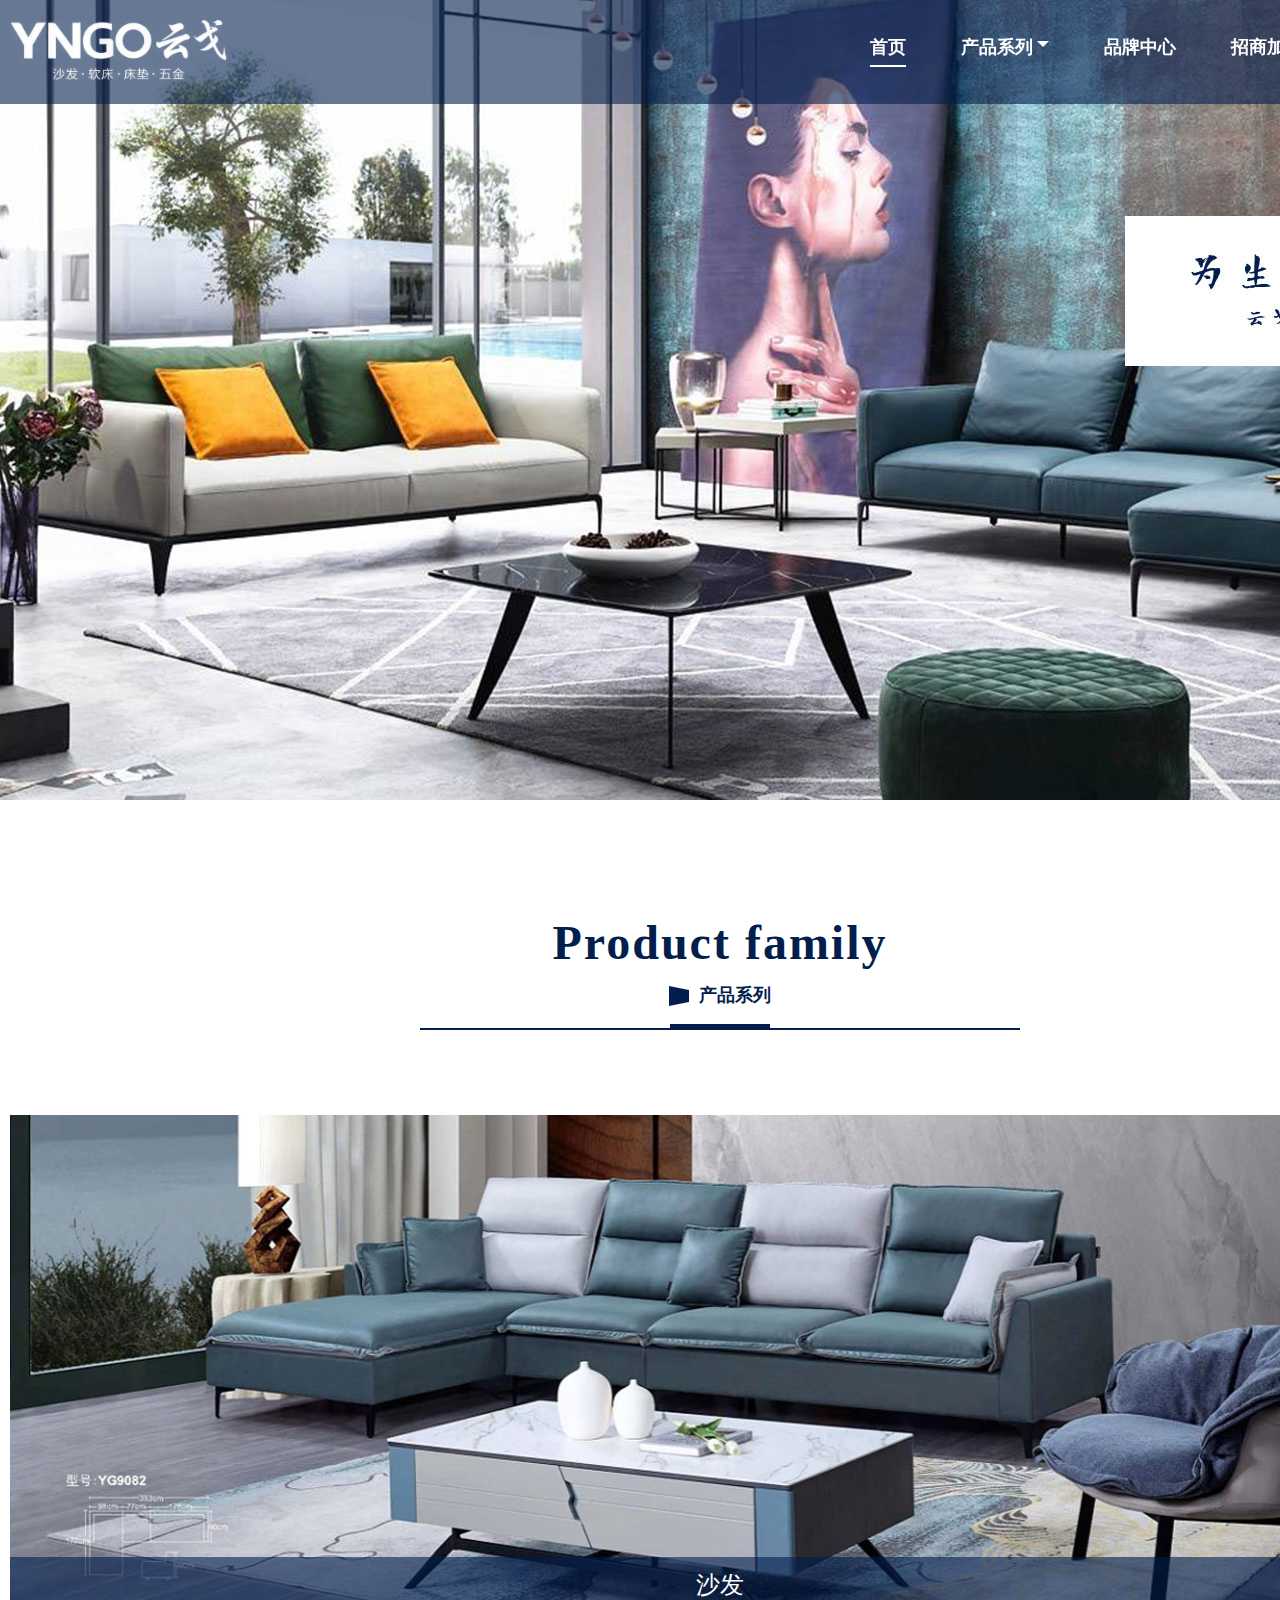
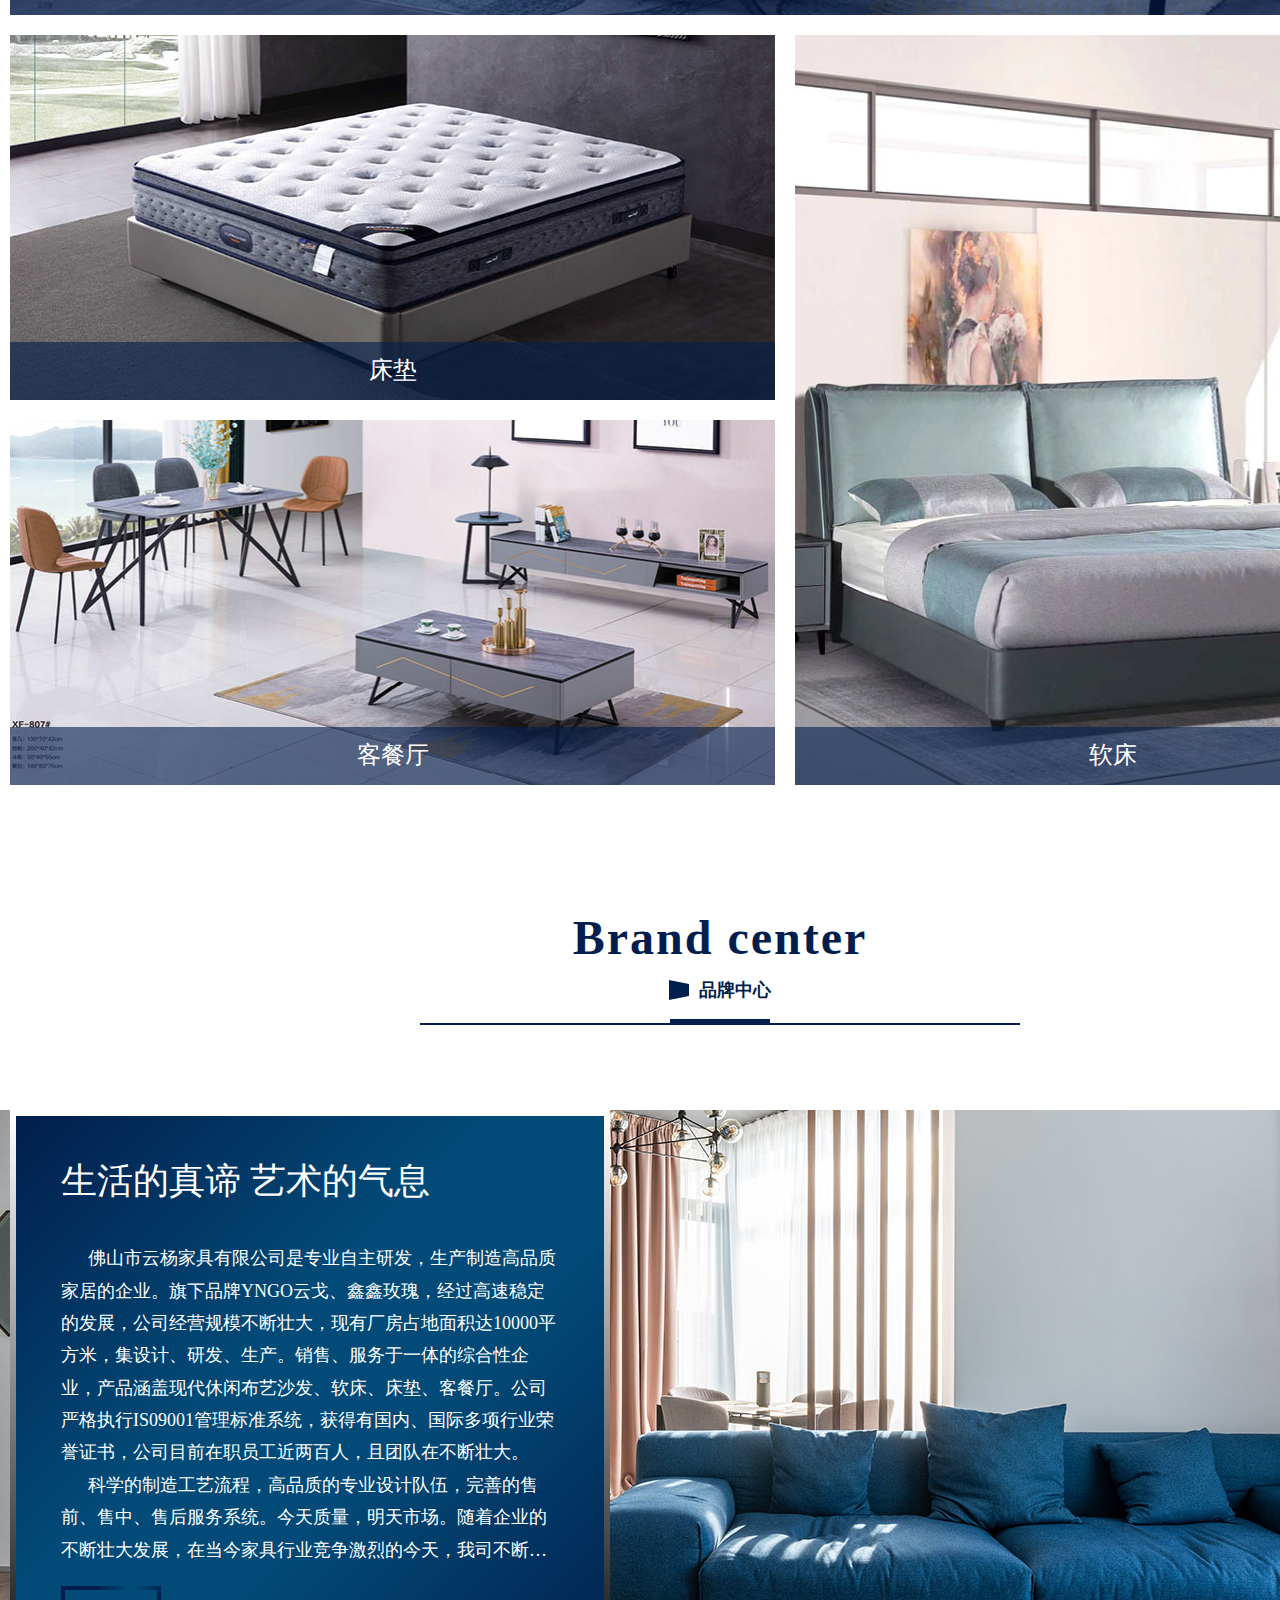
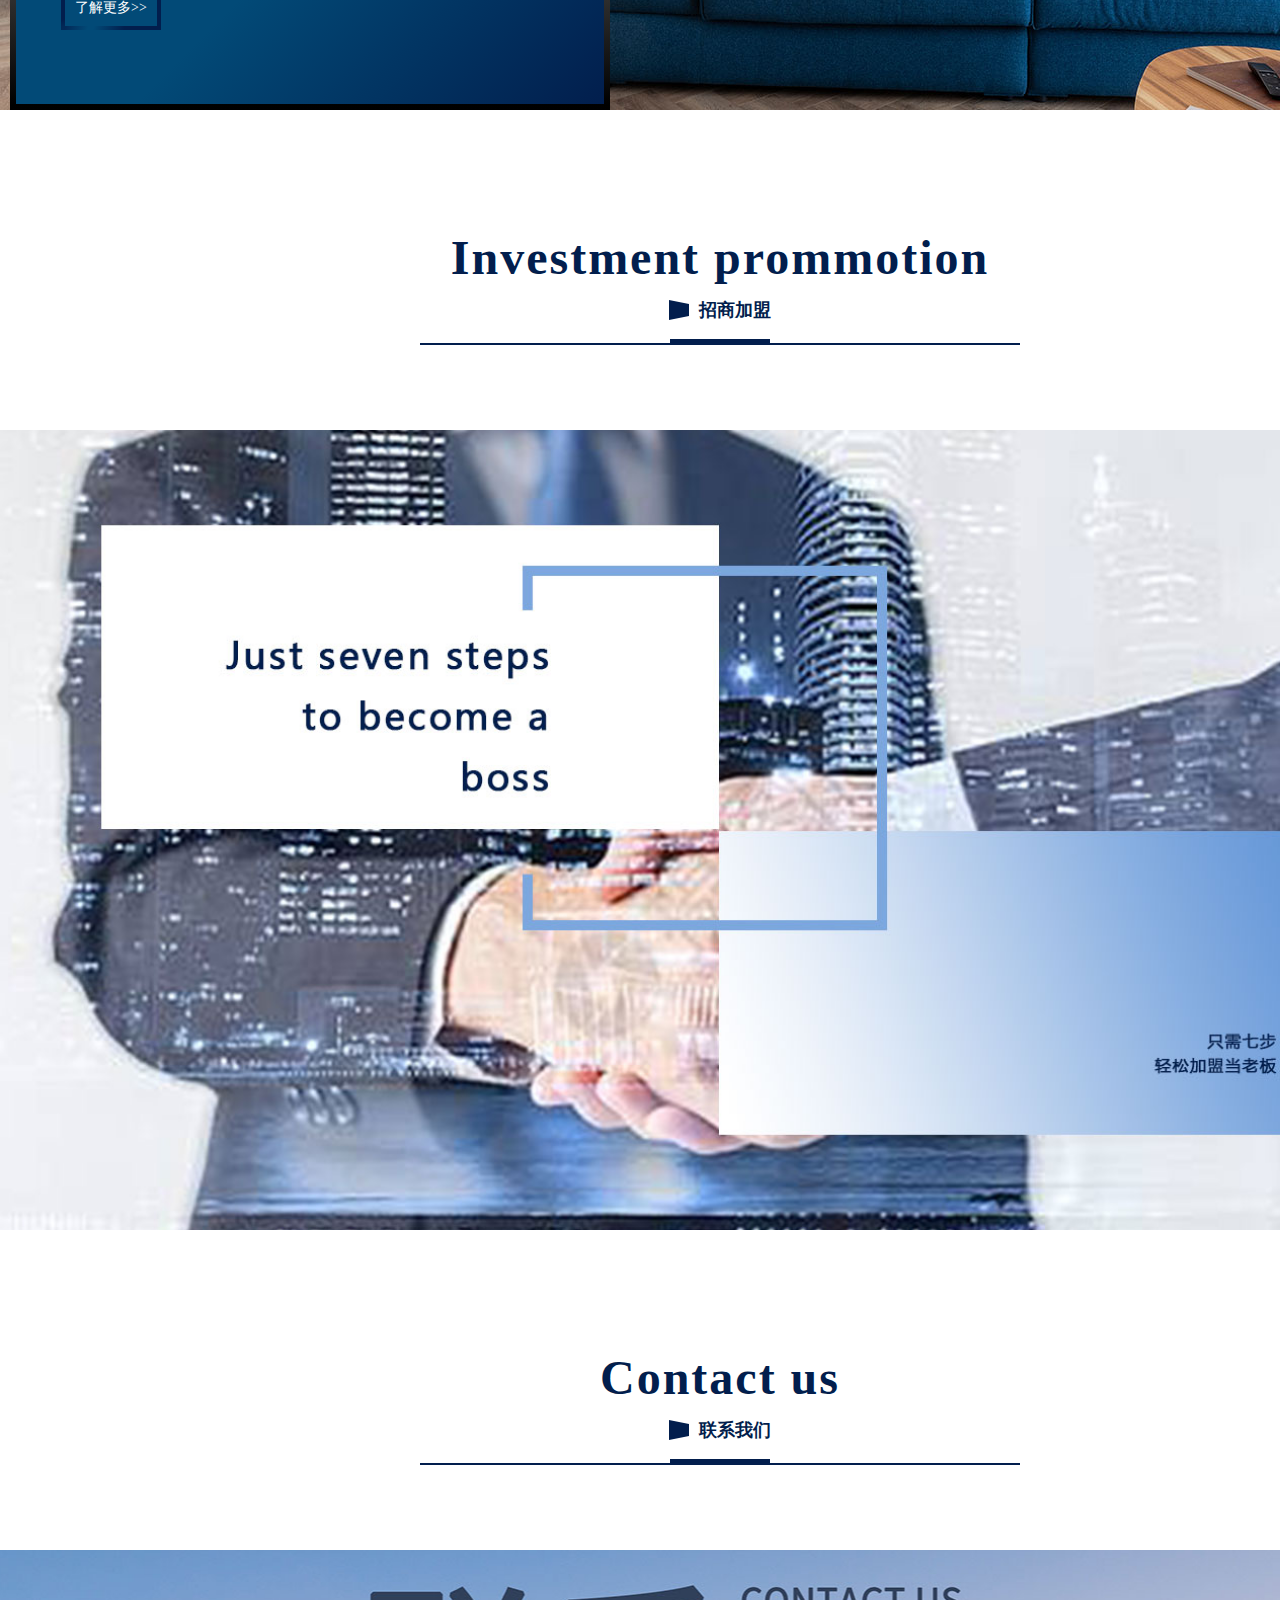
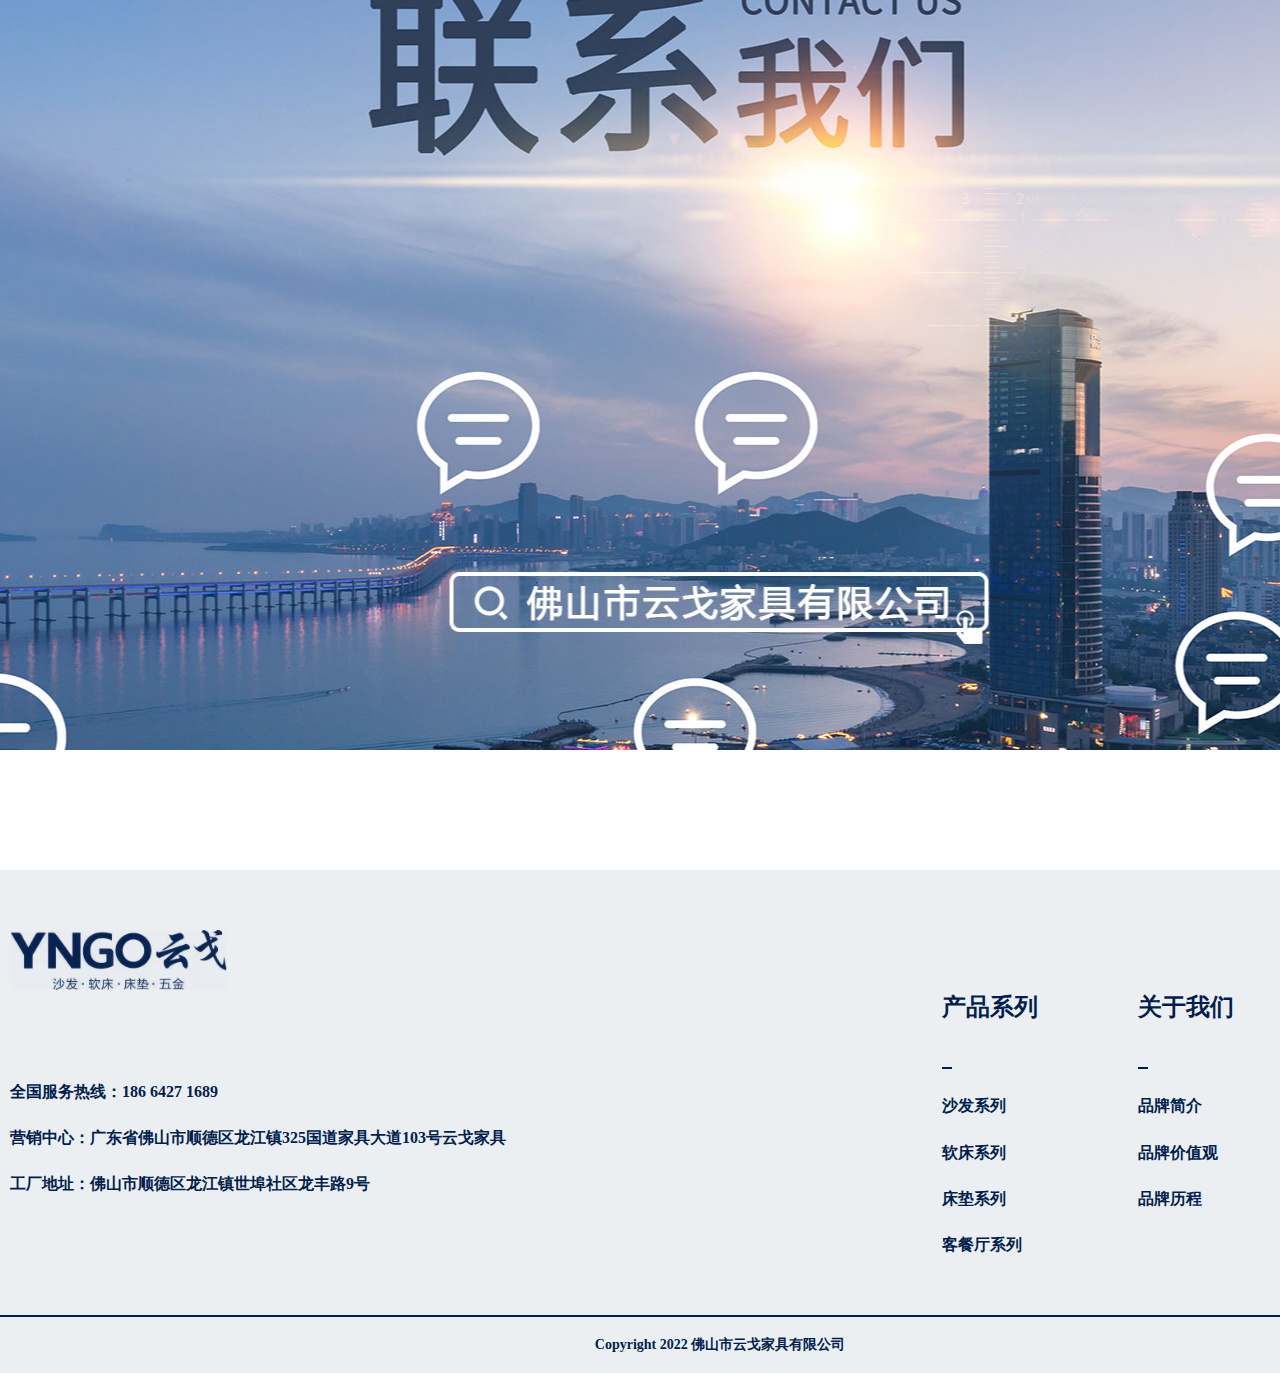
<file: index.html>
<!DOCTYPE html>
<html lang="en">
<head>
  <meta charset="UTF-8">
  <meta name="description" content="佛山市云戈家具有限公司，集设计、研发、生产、销售、服务于以提的综合性企业，产品涵盖现代休闲布艺沙发、软床、床垫、客餐厅。" />
  <meta name="Keywords" content="云戈,家居,家具,沙发,软床,床垫,客餐厅" />
  <title>云戈家具 - 首页</title>
  <link rel="stylesheet" href="./css/normalize.min.css">
  <link rel="stylesheet" href="./css/index.css">
  <script src="https://cdn.bootcdn.net/ajax/libs/vue/2.6.14/vue.min.js"></script>
  <script src="./js/tools.js"></script>
  <script src="./js/data.js"></script>
</head>
<body>
  <header>
    <div class="home-banner background" style="background-image: url('./imgs/home/home_01.jpg');">
      <nav>
        <div class="container nav-wrapper">
          <a href="./index.html"><img class="logo" src="./imgs/logo-nav.png" title="云戈家具"></a>
          <ul class="nav-list">
            <li class="nav-item active"><a href="./index.html" title="首页">首页</a></li>
            <li class="nav-item nav-case"><a href="./case.html" title="产品系列">产品系列</a></li>
            <li class="nav-item"><a href="./brand.html" title="品牌中心">品牌中心</a></li>
            <li class="nav-item"><a href="./join.html" title="招商加盟">招商加盟</a></li>
            <li class="nav-item"><a href="./contact.html" title="联系我们">联系我们</a></li>
          </ul>
        </div>
      </nav>
    </div>
  </header>
  <main>
    <section class="home-case">
      <div class="container">
        <div class="home-title">
          <div class="en">Product family</div>
          <div class="zh">产品系列</div>
        </div>
        <div class="home-case-list clearfix">
          <a class="home-case-item" href="./case.html?type=shafa">
            <img src="./imgs/home/home_02.jpg" title="沙发" class="img">
            <div class="home-case-title">沙发</div>
          </a>
          <a class="home-case-item" href="./case.html?type=chuangdian">
            <img src="./imgs/home/home_03.jpg" title="床垫" class="img">
            <div class="home-case-title">床垫</div>
          </a>
          <a class="home-case-item" href="./case.html?type=ruanchuang">
            <img src="./imgs/home/home_04.jpg" title="软床" class="img">
            <div class="home-case-title">软床</div>
          </a>
          <a class="home-case-item" href="./case.html?type=kecanting">
            <img src="./imgs/home/home_05.jpg" title="客餐厅" class="img">
            <div class="home-case-title">客餐厅</div>
          </a>
        </div>
      </div>
    </section>
    <section class="home-intro">
      <div class="home-title">
        <div class="en">Brand center</div>
        <div class="zh">品牌中心</div>
      </div>
      <div class="home-intro-wrap background" style="background-image: url('./imgs/home/home_06.jpg');">
        <div class="container">
          <div class="home-intro-block">
            <div class="home-intro-title">生活的真谛 艺术的气息</div>
            <div class="home-intro-desc">
              <p>佛山市云杨家具有限公司是专业自主研发，生产制造高品质家居的企业。旗下品牌YNGO云戈、鑫鑫玫瑰，经过高速稳定的发展，公司经营规模不断壮大，现有厂房占地面积达10000平方米，集设计、研发、生产。销售、服务于一体的综合性企业，产品涵盖现代休闲布艺沙发、软床、床垫、客餐厅。公司严格执行IS09001管理标准系统，获得有国内、国际多项行业荣誉证书，公司目前在职员工近两百人，且团队在不断壮大。</p>
              <p>科学的制造工艺流程，高品质的专业设计队伍，完善的售前、售中、售后服务系统。今天质量，明天市场。随着企业的不断壮大发展，在当今家具行业竞争激烈的今天，我司不断变革求新，全面执行国际先进的质量保证体系，严格、合理、科学地把关每一个生产环节，规范各项生产管理，关注家具款式变化的动向，充分展现现代精神理念，超前时尚，又有中国传统家具血脉的继承，不断推陈出新，我们的产品受到广大客户的认可和依赖，在国内已有上百家专卖店，产品冠销欧洲、美洲国家及地区。</p>
              <p>云杨人凭着坚韧不拔的创新意志及高瞻远瞩的品牌营销发展理念，永远以昨天最高标准为今天最新的起点，将集公司全员之力，凝聚厂商之智，为市场更美好的明天誓成就超越之志。</p>
            </div>
            <a class="home-intro-more" href="./brand.html">了解更多>></a>
          </div>
        </div>
      </div>
    </section>
    <section class="home-join">
      <div class="home-title">
        <div class="en">Investment prommotion</div>
        <div class="zh">招商加盟</div>
      </div>
      <div class="container background" style="background-image: url('./imgs/home/home_07.jpg');" />
    </section>
    <section class="home-prod">
      <div class="home-title">
        <div class="en">Contact us</div>
        <div class="zh">联系我们</div>
      </div>
      <div class="home-prod-banner background" style="background-image: url('./imgs/home/home_08.jpg');" />
    </section>
  </main>
  <footer>
    <div class="container footer-container">
      <img class="footer-logo" src="./imgs/logo-footer.png" title="云戈家具">
      <div class="footer-infos">
        <div class="footer-info">
          <p class="footer-intro">全国服务热线：186 6427 1689</p>
          <p class="footer-intro">营销中心：广东省佛山市顺德区龙江镇325国道家具大道103号云戈家具</p>
          <p class="footer-intro">工厂地址：佛山市顺德区龙江镇世埠社区龙丰路9号</p>
        </div>
        <ul class="footer-list">
          <li class="footer-item">
            <div class="footer-nav-title">产品系列</div>
            <ul class="footer-nav-list">
              <li class="footer-nav-item"><a href="./case.html?type=shafa" title="沙发系列">沙发系列</a></li>
              <li class="footer-nav-item"><a href="./case.html?type=ruanchuang" title="软床系列">软床系列</a></li>
              <li class="footer-nav-item"><a href="./case.html?type=chuangdian" title="床垫系列">床垫系列</a></li>
              <li class="footer-nav-item"><a href="./case.html?type=kecanting" title="客餐厅系列">客餐厅系列</a></li>
            </ul>
          </li>
          <li class="footer-item">
            <div class="footer-nav-title">关于我们</div>
            <ul class="footer-nav-list">
              <li class="footer-nav-item">品牌简介</li>
              <li class="footer-nav-item">品牌价值观</li>
              <li class="footer-nav-item">品牌历程</li>
            </ul>
          </li>
          <li class="footer-item">
            <div class="footer-nav-title">联系我们</div>
            <ul class="footer-nav-list">
              <li class="footer-nav-item">招商加盟</li>
              <li class="footer-nav-item">人才招聘</li>
              <li class="footer-nav-item">商业合作</li>
              <li class="footer-nav-item">海外合作</li>
            </ul>
          </li>
        </ul>
      </div>
    </div>
    <div class="copyright-container">
      <div class="container">
        <div class="copyright">Copyright 2022 佛山市云戈家具有限公司</div>
        <!-- <div class="copyright">粤ICP备2022076010号-1</div> -->
      </div>
    </div>
  </footer>
</body>
</html>
</file>
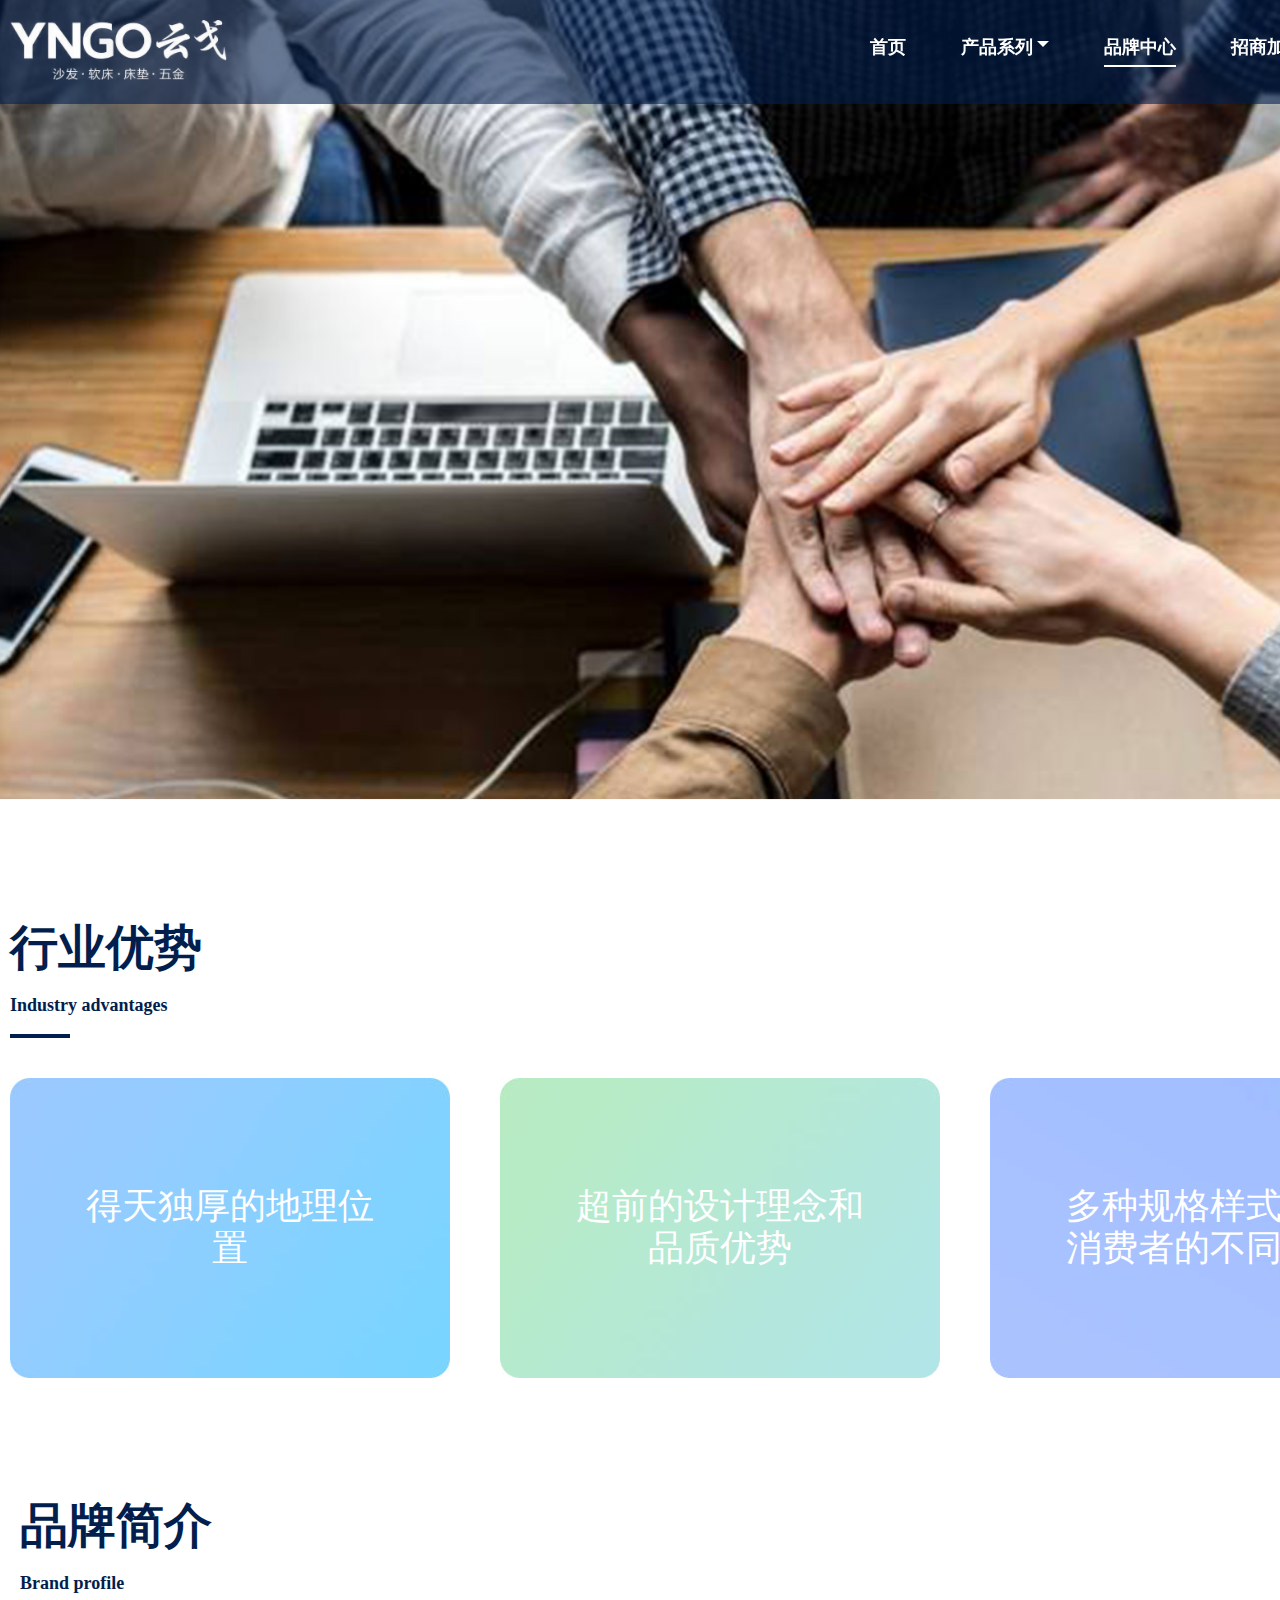
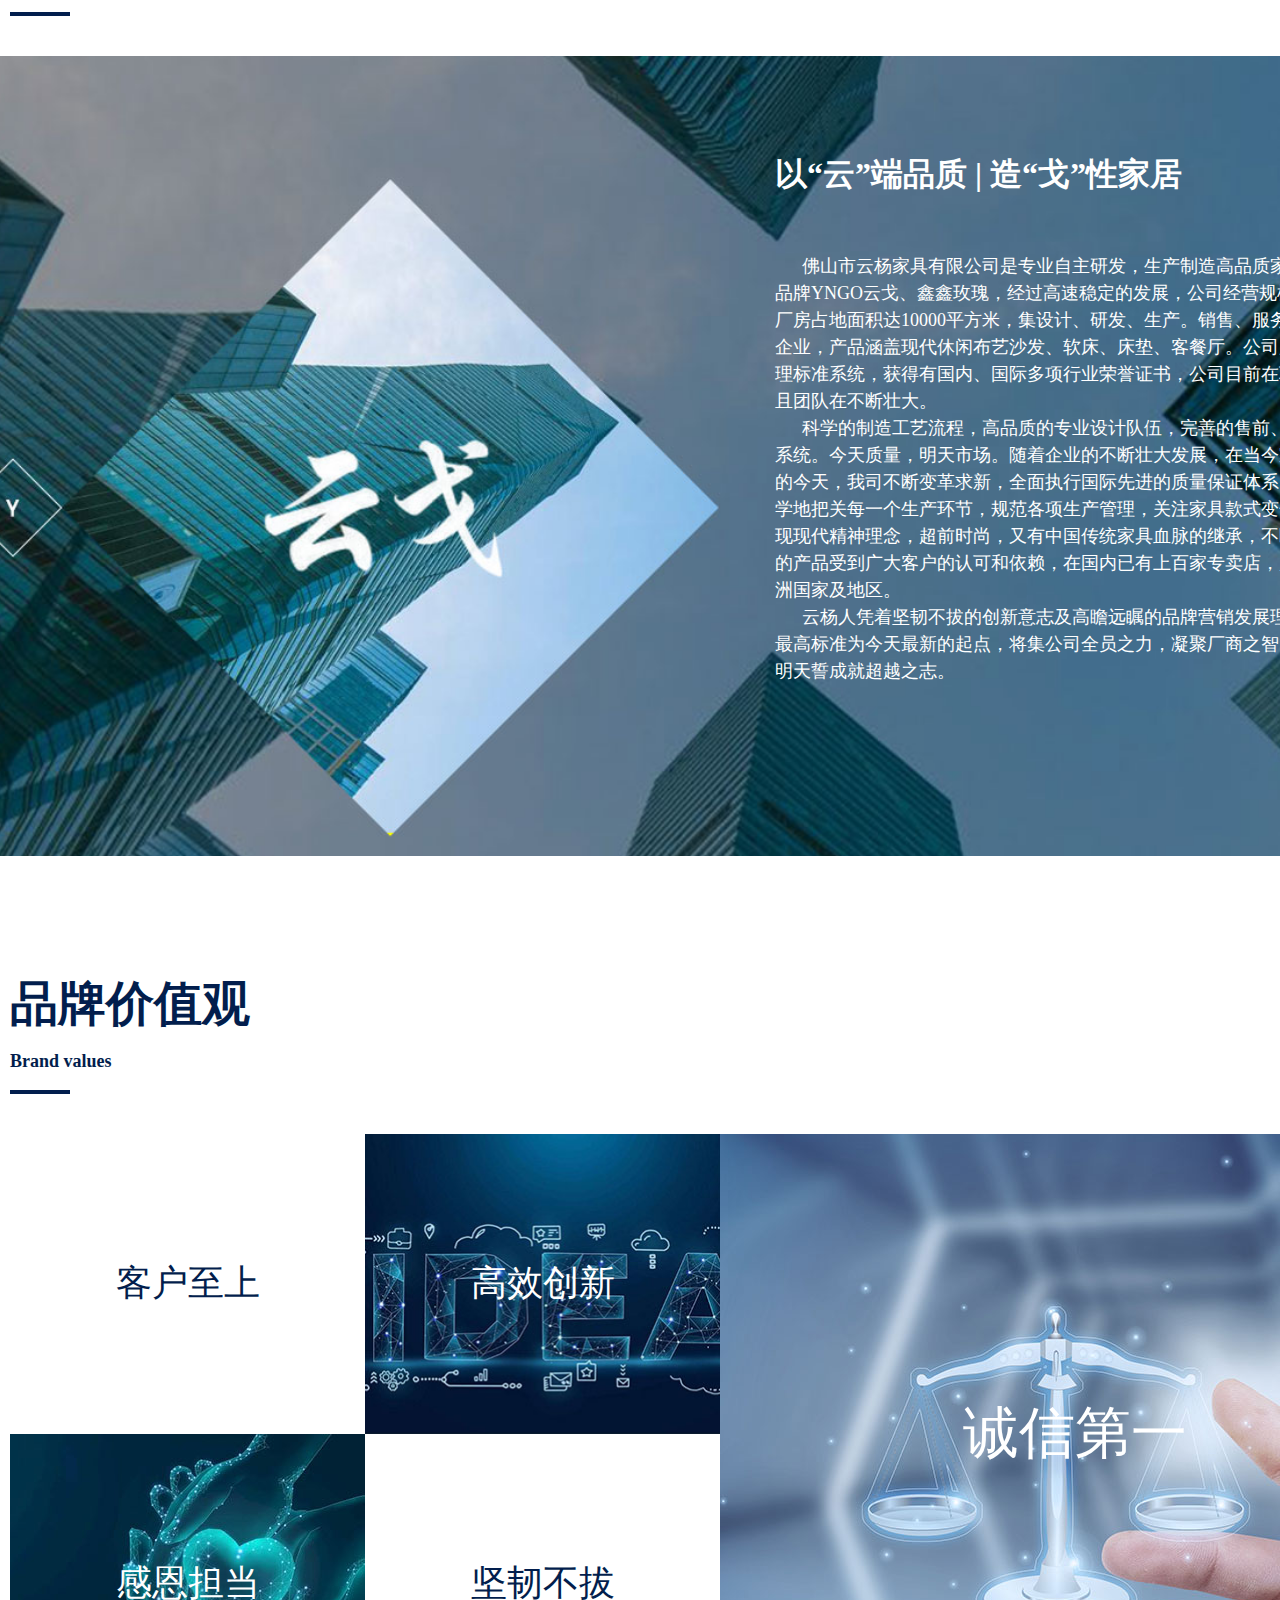
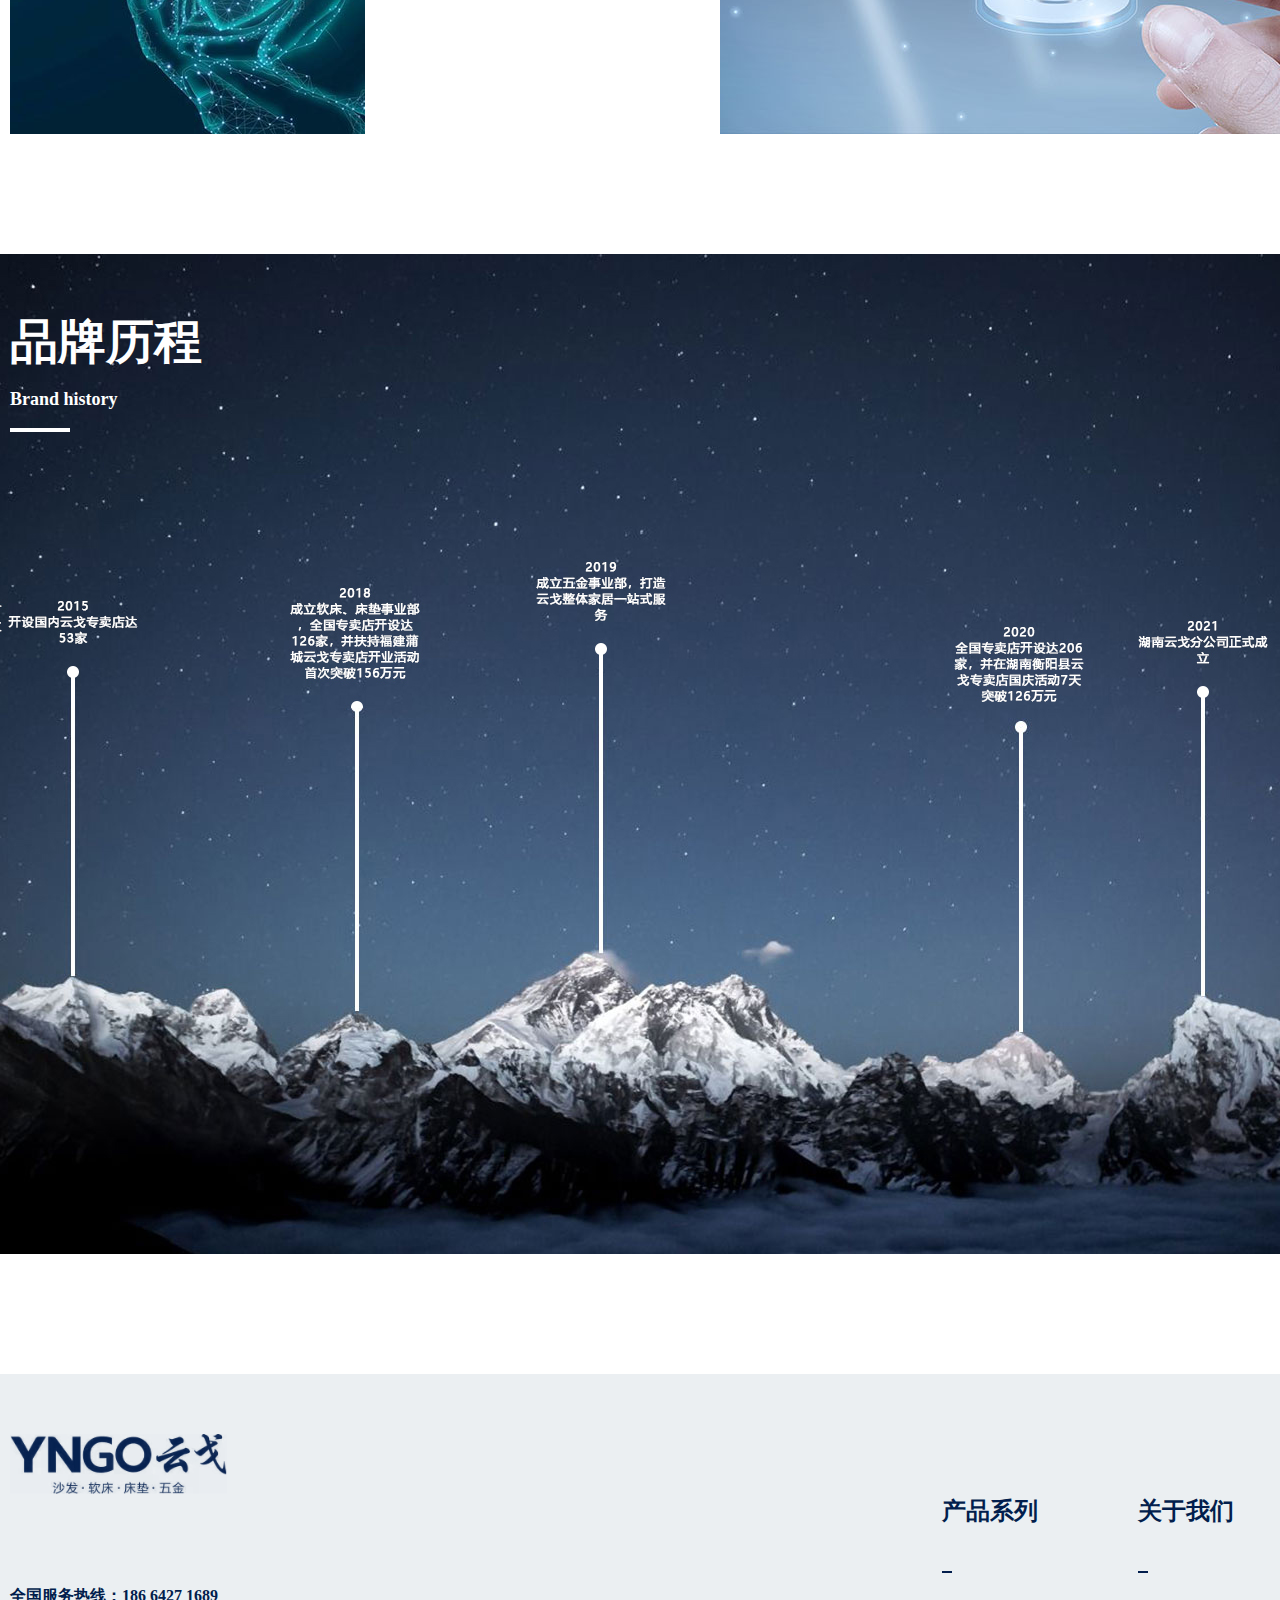
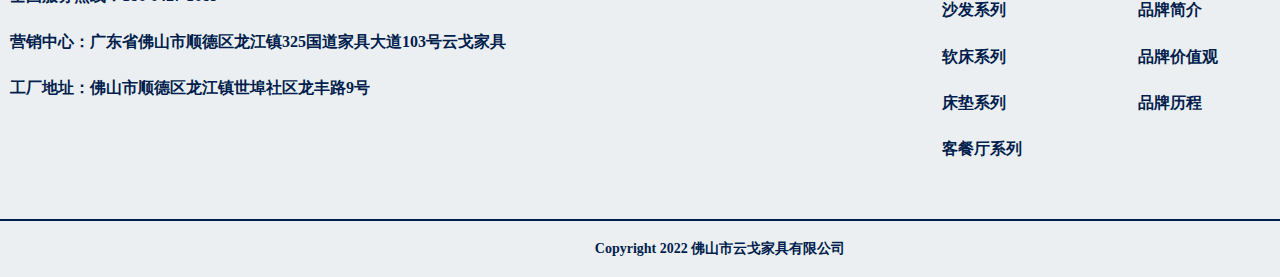
<file: brand.html>
<!DOCTYPE html>
<html lang="en">
<head>
  <meta charset="UTF-8">
  <meta name="description" content="佛山市云戈家具有限公司，集设计、研发、生产、销售、服务于以提的综合性企业，产品涵盖现代休闲布艺沙发、软床、床垫、客餐厅。" />
  <meta name="Keywords" content="云戈,家居,家具,沙发,软床,床垫,客餐厅" />
  <title>云戈家具 - 品牌中心</title>
  <link rel="stylesheet" href="./css/normalize.min.css">
  <link rel="stylesheet" href="./css/index.css">
</head>
<body>
  <header>
    <div class="home-banner background" style="background-image: url('./imgs/brand/brand_01.jpg');">
      <nav>
        <div class="container nav-wrapper">
          <a href="./index.html"><img class="logo" src="./imgs/logo-nav.png" title="云戈家具"></a>
          <ul class="nav-list">
            <li class="nav-item"><a href="./index.html" title="首页">首页</a></li>
            <li class="nav-item nav-case"><a href="./case.html" title="产品系列">产品系列</a></li>
            <li class="nav-item active"><a href="./brand.html" title="品牌中心">品牌中心</a></li>
            <li class="nav-item"><a href="./join.html" title="招商加盟">招商加盟</a></li>
            <li class="nav-item"><a href="./contact.html" title="联系我们">联系我们</a></li>
          </ul>
        </div>
      </nav>
    </div>
  </header>
  <main class="main-brand">
    <section class="container brand-1">
      <div class="brand-title">
        <div class="zh">行业优势</div>
        <div class="en">Industry advantages</div>
      </div>
      <ul class="brand-1-list">
        <li class="brand-1-item background" style="background-image: url('./imgs/brand/brand_02.jpg');">得天独厚的地理位置</li>
        <li class="brand-1-item background" style="background-image: url('./imgs/brand/brand_03.jpg');">超前的设计理念和品质优势</li>
        <li class="brand-1-item background" style="background-image: url('./imgs/brand/brand_04.jpg');">多种规格样式满足消费者的不同需求</li>
      </ul>
    </section>
    <section class="brand-2">
      <div class="container">
        <div class="container brand-title">
          <div class="zh">品牌简介</div>
          <div class="en">Brand profile</div>
        </div>
      </div>
      <div class="background" style="background-image: url('./imgs/brand/brand_05.jpg');">
        <div class="container clearfix">
          <div class="brand-2-intro">
            <div class="brand-2-title">以“云”端品质 | 造“戈”性家居</div>
            <div class="brand-2-desc">
              <p>佛山市云杨家具有限公司是专业自主研发，生产制造高品质家居的企业。旗下品牌YNGO云戈、鑫鑫玫瑰，经过高速稳定的发展，公司经营规模不断壮大，现有厂房占地面积达10000平方米，集设计、研发、生产。销售、服务于一体的综合性企业，产品涵盖现代休闲布艺沙发、软床、床垫、客餐厅。公司严格执行IS09001管理标准系统，获得有国内、国际多项行业荣誉证书，公司目前在职员工近两百人，且团队在不断壮大。</p>
              <p>科学的制造工艺流程，高品质的专业设计队伍，完善的售前、售中、售后服务系统。今天质量，明天市场。随着企业的不断壮大发展，在当今家具行业竞争激烈的今天，我司不断变革求新，全面执行国际先进的质量保证体系，严格、合理、科学地把关每一个生产环节，规范各项生产管理，关注家具款式变化的动向，充分展现现代精神理念，超前时尚，又有中国传统家具血脉的继承，不断推陈出新，我们的产品受到广大客户的认可和依赖，在国内已有上百家专卖店，产品冠销欧洲、美洲国家及地区。</p>
              <p>云杨人凭着坚韧不拔的创新意志及高瞻远瞩的品牌营销发展理念，永远以昨天最高标准为今天最新的起点，将集公司全员之力，凝聚厂商之智，为市场更美好的明天誓成就超越之志。</p>
            </div>
          </div>
        </div>
      </div>
    </section>
    <section class="brand-3">
      <div class="container">
        <div class="brand-title">
          <div class="zh">品牌价值观</div>
          <div class="en">Brand values</div>
        </div>
        <div class="brand-3-wrap">
          <div class="brand-3-left">
            <div class="brand-3-left-item">客户至上</div>
            <div class="brand-3-left-item background" style="background-image: url('./imgs/brand/brand_06.jpg');">高效创新</div>
            <div class="brand-3-left-item background" style="background-image: url('./imgs/brand/brand_07.jpg');">感恩担当</div>
            <div class="brand-3-left-item">坚韧不拔</div>
          </div>
          <div class="brand-3-right background" style="background-image: url('./imgs/brand/brand_08.jpg');">诚信第一</div>
        </div>
      </div>
    </section>
    <section class="brand-4 background" style="background-image: url('./imgs/brand/brand_09.jpg');">
      <div class="container">
        <div class="brand-title brand-title-light">
          <div class="zh">品牌历程</div>
          <div class="en">Brand history</div>
        </div>
      </div>
    </section>
  </main>
  <footer>
    <div class="container footer-container">
      <img class="footer-logo" src="./imgs/logo-footer.png" title="云戈家具">
      <div class="footer-infos">
        <div class="footer-info">
          <p class="footer-intro">全国服务热线：186 6427 1689</p>
          <p class="footer-intro">营销中心：广东省佛山市顺德区龙江镇325国道家具大道103号云戈家具</p>
          <p class="footer-intro">工厂地址：佛山市顺德区龙江镇世埠社区龙丰路9号</p>
        </div>
        <ul class="footer-list">
          <li class="footer-item">
            <div class="footer-nav-title">产品系列</div>
            <ul class="footer-nav-list">
              <li class="footer-nav-item"><a href="./case.html?type=shafa" title="沙发系列">沙发系列</a></li>
              <li class="footer-nav-item"><a href="./case.html?type=ruanchuang" title="软床系列">软床系列</a></li>
              <li class="footer-nav-item"><a href="./case.html?type=chuangdian" title="床垫系列">床垫系列</a></li>
              <li class="footer-nav-item"><a href="./case.html?type=kecanting" title="客餐厅系列">客餐厅系列</a></li>
            </ul>
          </li>
          <li class="footer-item">
            <div class="footer-nav-title">关于我们</div>
            <ul class="footer-nav-list">
              <li class="footer-nav-item">品牌简介</li>
              <li class="footer-nav-item">品牌价值观</li>
              <li class="footer-nav-item">品牌历程</li>
            </ul>
          </li>
          <li class="footer-item">
            <div class="footer-nav-title">联系我们</div>
            <ul class="footer-nav-list">
              <li class="footer-nav-item">招商加盟</li>
              <li class="footer-nav-item">人才招聘</li>
              <li class="footer-nav-item">商业合作</li>
              <li class="footer-nav-item">海外合作</li>
            </ul>
          </li>
        </ul>
      </div>
    </div>
    <div class="copyright-container">
      <div class="container">
        <div class="copyright">Copyright 2022 佛山市云戈家具有限公司</div>
        <!-- <div class="copyright">粤ICP备2022076010号-1</div> -->
      </div>
    </div>
  </footer>
</body>
</html>
</file>
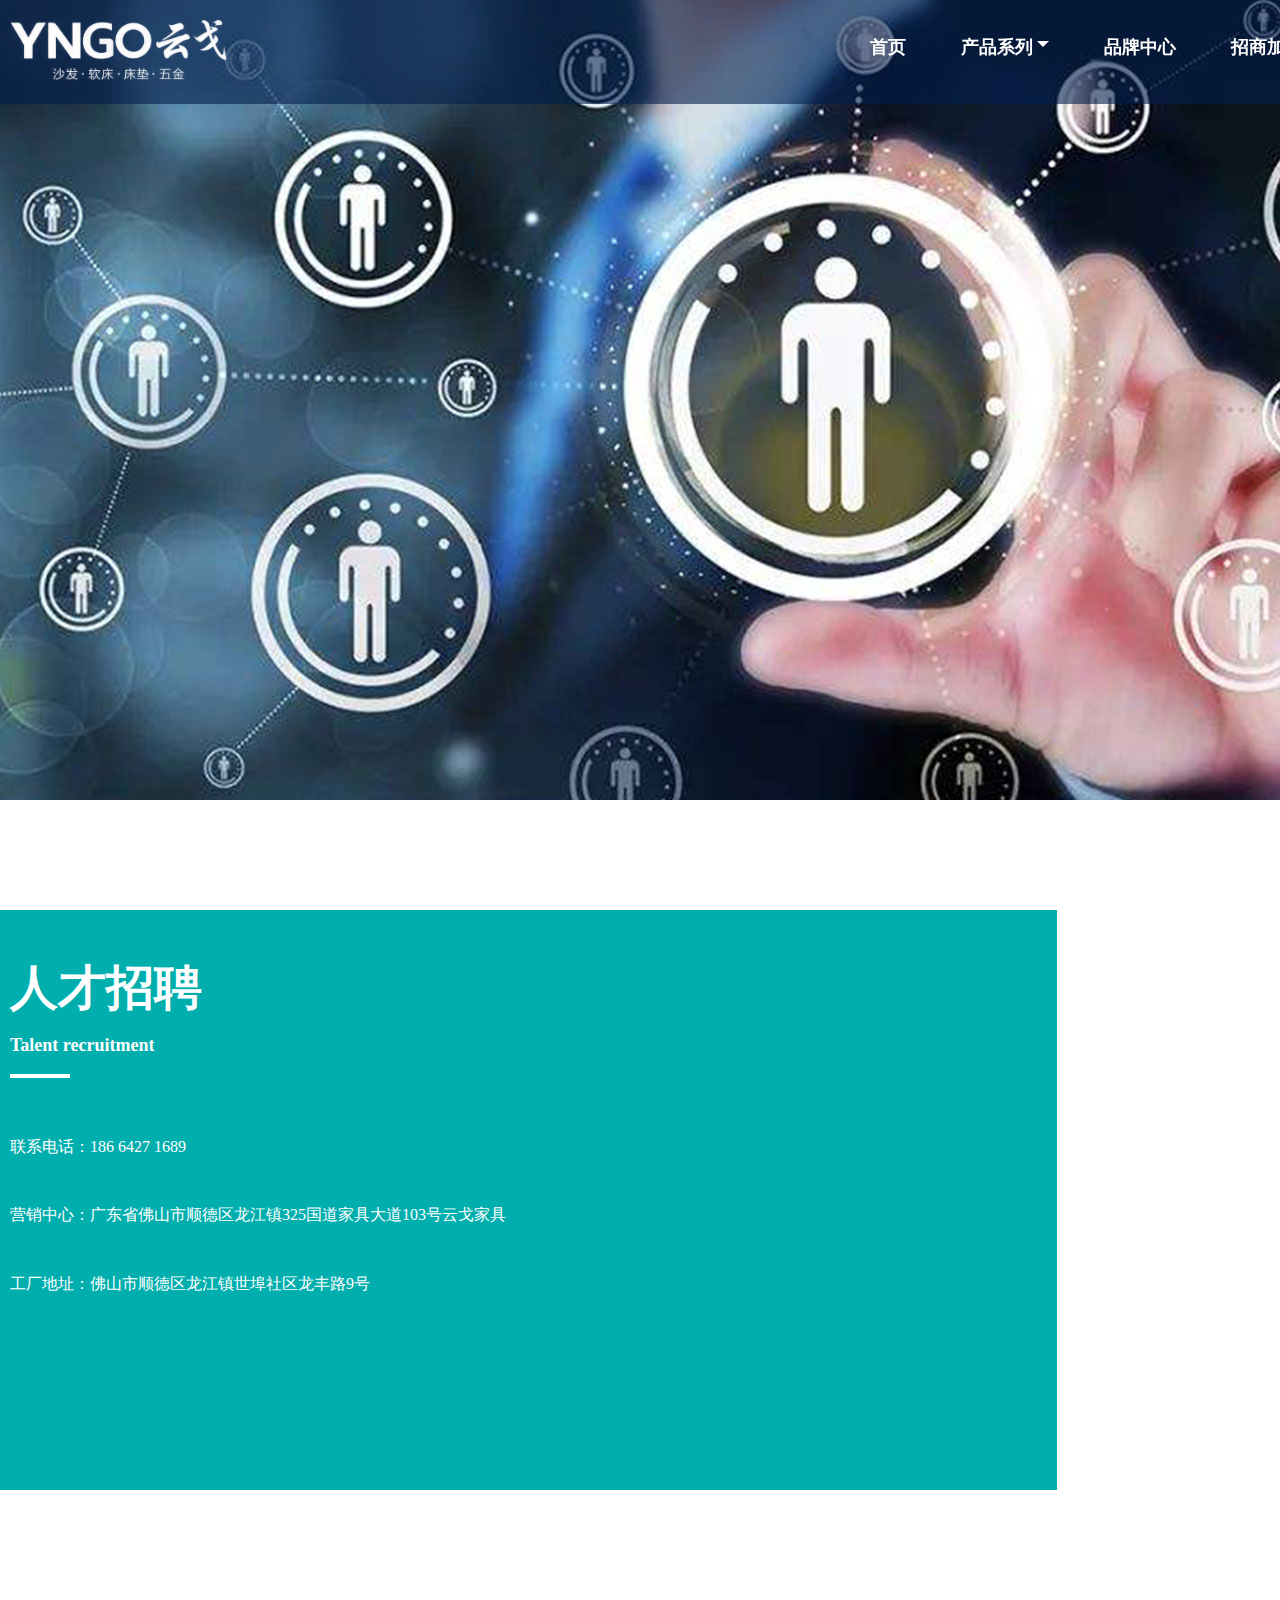
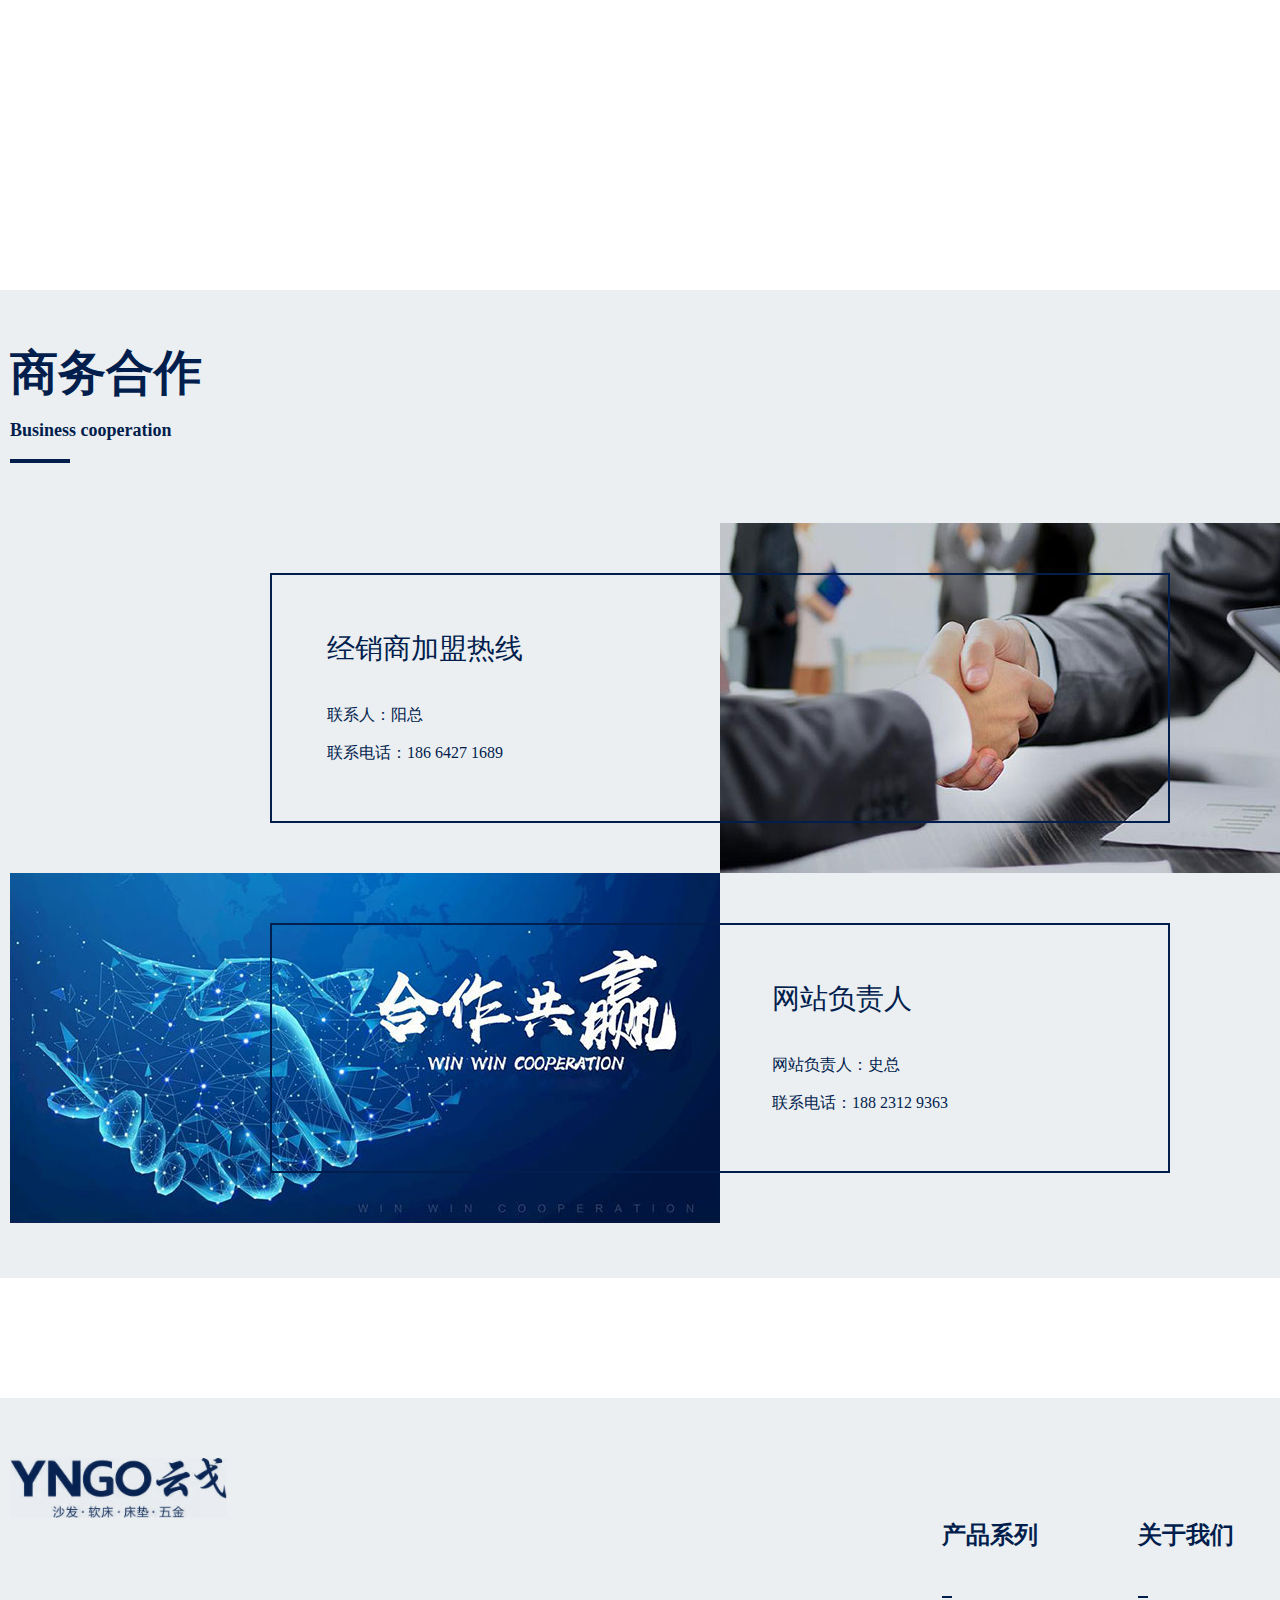
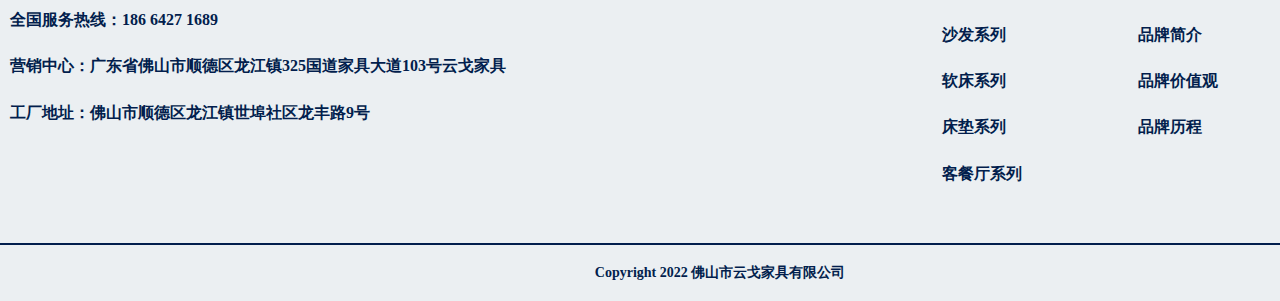
<file: contact.html>
<!DOCTYPE html>
<html lang="en">
<head>
  <meta charset="UTF-8">
  <meta name="description" content="佛山市云戈家具有限公司，集设计、研发、生产、销售、服务于以提的综合性企业，产品涵盖现代休闲布艺沙发、软床、床垫、客餐厅。" />
  <meta name="Keywords" content="云戈,家居,家具,沙发,软床,床垫,客餐厅" />
  <title>云戈家具 - 联系我们</title>
  <link rel="stylesheet" href="./css/normalize.min.css">
  <link rel="stylesheet" href="./css/index.css">
</head>
<body>
  <header>
    <div class="home-banner background" style="background-image: url('./imgs/contact/cont_01.jpg');">
      <nav>
        <div class="container nav-wrapper">
          <a href="./index.html"><img class="logo" src="./imgs/logo-nav.png" title="云戈家具"></a>
          <ul class="nav-list">
            <li class="nav-item"><a href="./index.html" title="首页">首页</a></li>
            <li class="nav-item nav-case"><a href="./case.html" title="产品系列">产品系列</a></li>
            <li class="nav-item"><a href="./brand.html" title="品牌中心">品牌中心</a></li>
            <li class="nav-item"><a href="./join.html" title="招商加盟">招商加盟</a></li>
            <li class="nav-item active"><a href="./contact.html" title="联系我们">联系我们</a></li>
          </ul>
        </div>
      </nav>
    </div>
  </header>
  <main class="contact-main">
    <section class="contact-1">
      <div class="container">
        <div class="brand-title brand-title-light">
          <div class="zh">人才招聘</div>
          <div class="en">Talent recruitment</div>
        </div>
        <div class="contact-1-intros">
          <p class="contact-1-intro">联系电话：186 6427 1689</p>
          <p class="contact-1-intro">营销中心：广东省佛山市顺德区龙江镇325国道家具大道103号云戈家具</p>
          <p class="contact-1-intro">工厂地址：佛山市顺德区龙江镇世埠社区龙丰路9号</p>
        </div>
      </div>
      <div id="amap"></div>
    </section>
    <section class="contact-2">
      <div class="container">
        <div class="brand-title">
          <div class="zh">商务合作</div>
          <div class="en">Business cooperation</div>
        </div>
        <div class="contact-2-intros">
          <div class="contact-2-intro clearfix">
            <img src="./imgs/contact/cont_02.jpg">
            <div class="contact-2-desc">
              <div class="contact-2-desc-title">经销商加盟热线</div>
              <p>联系人：阳总</p>
              <p>联系电话：186 6427 1689</p>
            </div>
          </div>
          <div class="contact-2-intro clearfix">
            <img src="./imgs/contact/cont_03.jpg">
            <div class="contact-2-desc">
              <div class="contact-2-desc-title">网站负责人</div>
              <p>网站负责人：史总</p>
              <p>联系电话：188 2312 9363</p>
            </div>
          </div>
        </div>
      </div>
    </section>
  </main>
  <footer>
    <div class="container footer-container">
      <img class="footer-logo" src="./imgs/logo-footer.png" title="云戈家具">
      <div class="footer-infos">
        <div class="footer-info">
          <p class="footer-intro">全国服务热线：186 6427 1689</p>
          <p class="footer-intro">营销中心：广东省佛山市顺德区龙江镇325国道家具大道103号云戈家具</p>
          <p class="footer-intro">工厂地址：佛山市顺德区龙江镇世埠社区龙丰路9号</p>
        </div>
        <ul class="footer-list">
          <li class="footer-item">
            <div class="footer-nav-title">产品系列</div>
            <ul class="footer-nav-list">
              <li class="footer-nav-item"><a href="./case.html?type=shafa" title="沙发系列">沙发系列</a></li>
              <li class="footer-nav-item"><a href="./case.html?type=ruanchuang" title="软床系列">软床系列</a></li>
              <li class="footer-nav-item"><a href="./case.html?type=chuangdian" title="床垫系列">床垫系列</a></li>
              <li class="footer-nav-item"><a href="./case.html?type=kecanting" title="客餐厅系列">客餐厅系列</a></li>
            </ul>
          </li>
          <li class="footer-item">
            <div class="footer-nav-title">关于我们</div>
            <ul class="footer-nav-list">
              <li class="footer-nav-item">品牌简介</li>
              <li class="footer-nav-item">品牌价值观</li>
              <li class="footer-nav-item">品牌历程</li>
            </ul>
          </li>
          <li class="footer-item">
            <div class="footer-nav-title">联系我们</div>
            <ul class="footer-nav-list">
              <li class="footer-nav-item">招商加盟</li>
              <li class="footer-nav-item">人才招聘</li>
              <li class="footer-nav-item">商业合作</li>
              <li class="footer-nav-item">海外合作</li>
            </ul>
          </li>
        </ul>
      </div>
    </div>
    <div class="copyright-container">
      <div class="container">
        <div class="copyright">Copyright 2022 佛山市云戈家具有限公司</div>
        <!-- <div class="copyright">粤ICP备2022076010号-1</div> -->
      </div>
    </div>
  </footer>
  <script type="text/javascript" src="https://webapi.amap.com/maps?v=1.4.11&key=1d05c71455917cd79141e4e6218d7fb7&plugin=AMap.Geocoder"></script>
  <script>
    var map = new AMap.Map('amap', {
      zoom: 11,
      center: [113.056640, 22.886172]
    })
    var marker = new AMap.Marker()
    map.add(marker)
  </script>
</body>
</html>
</file>
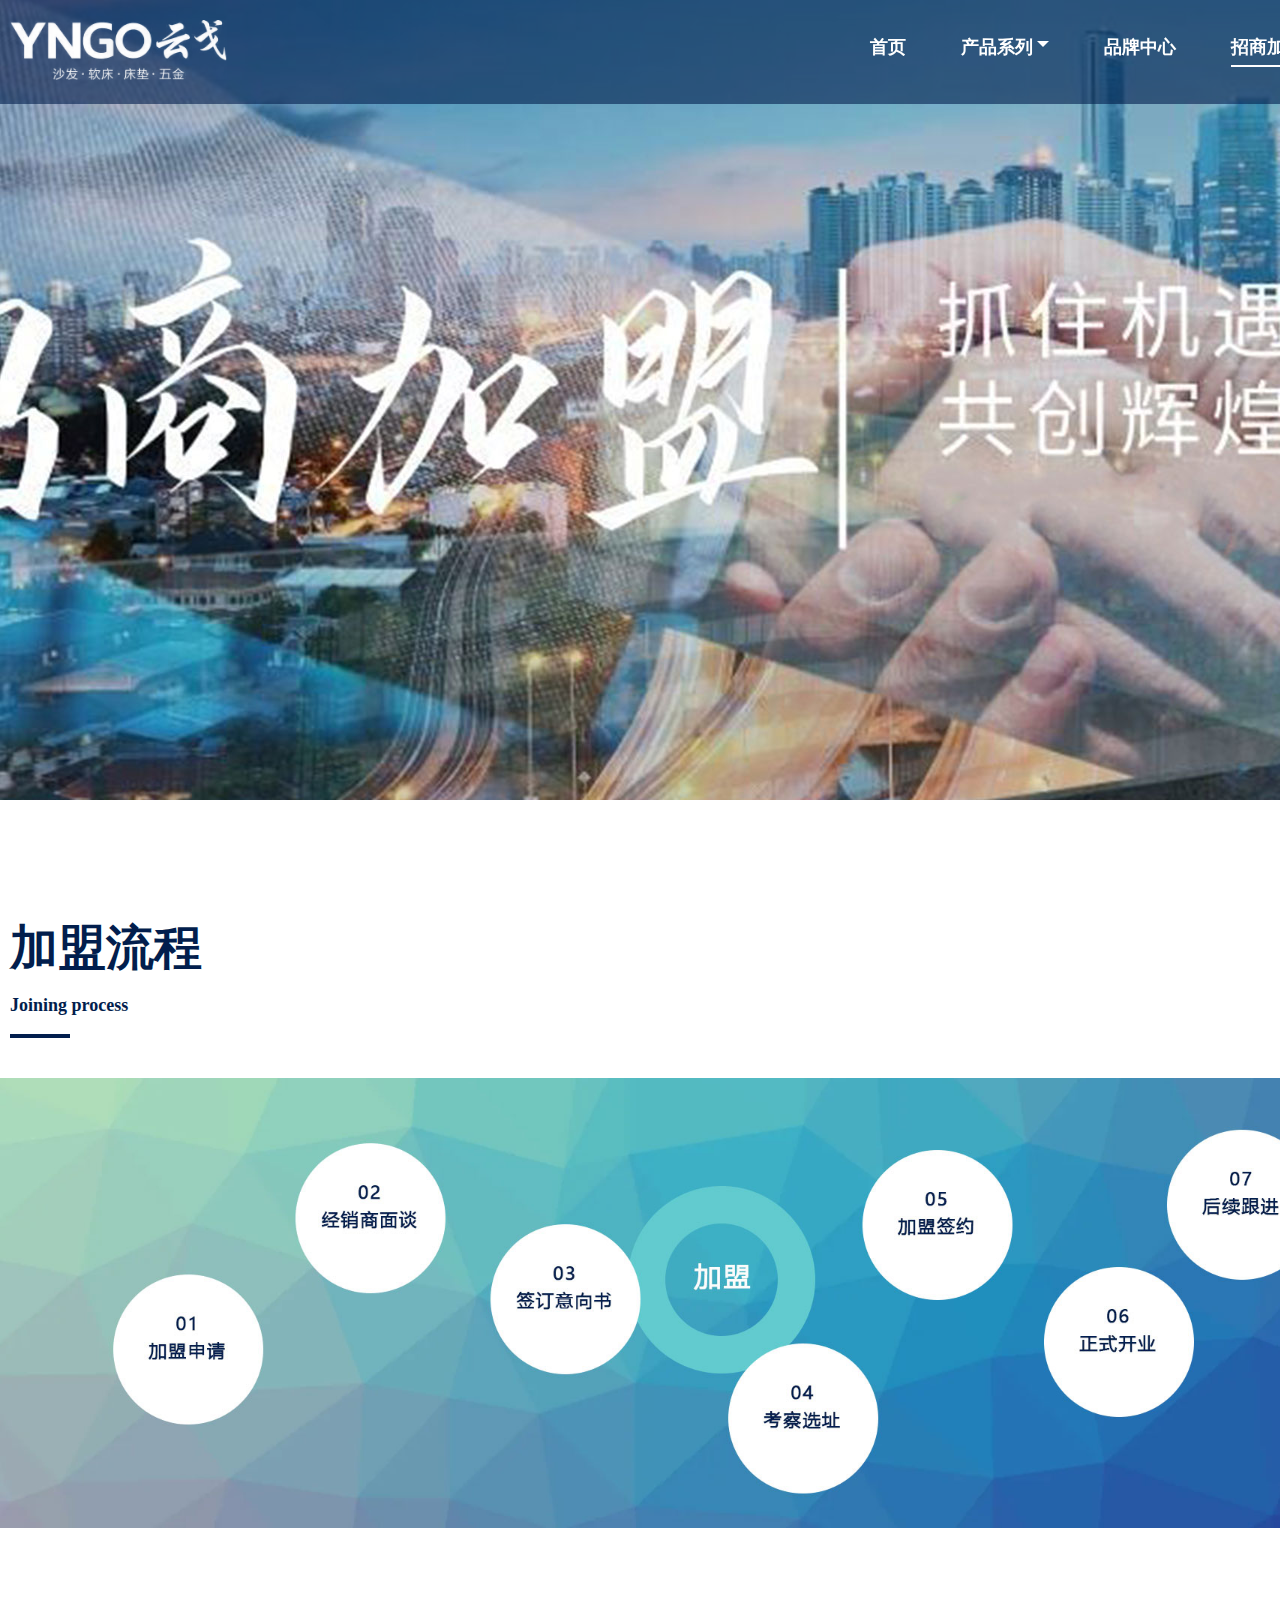
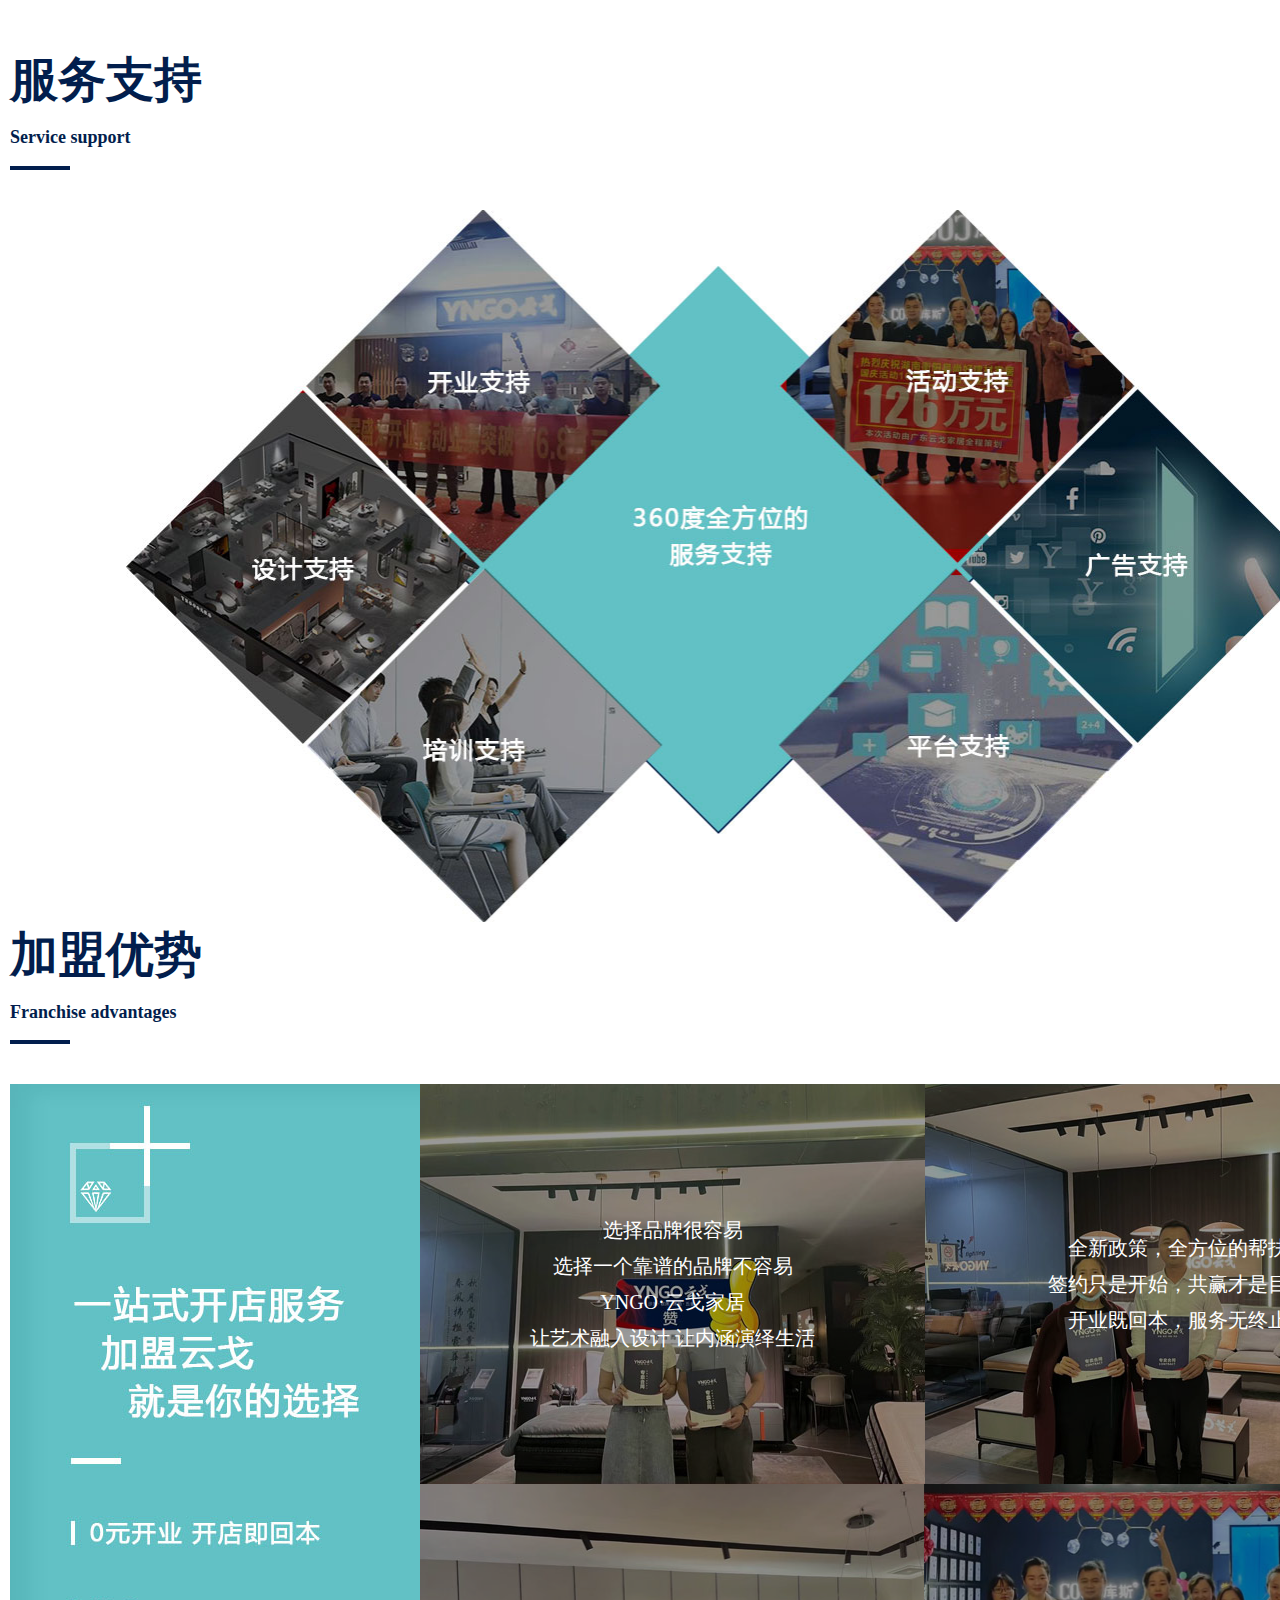
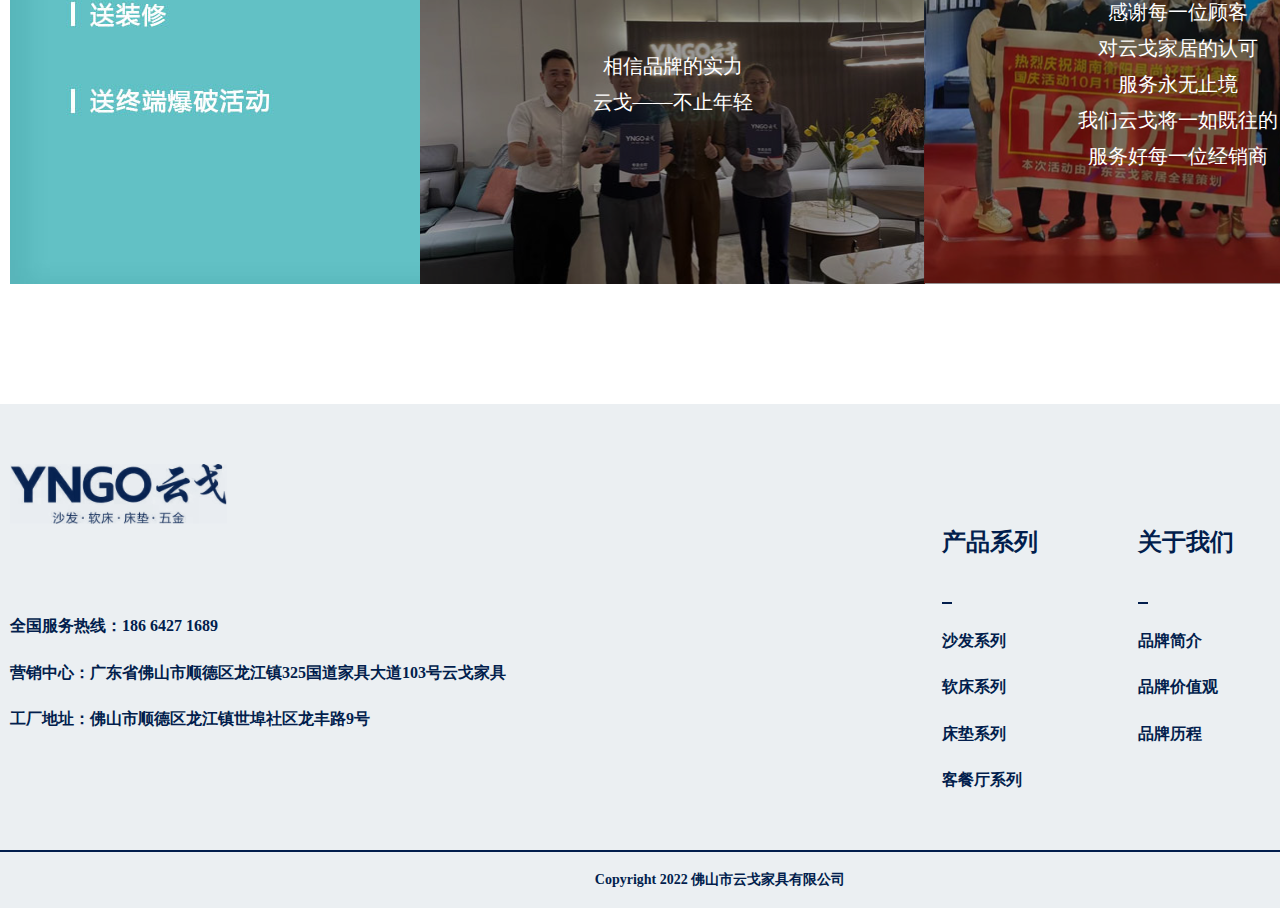
<file: join.html>
<!DOCTYPE html>
<html lang="en">
<head>
  <meta charset="UTF-8">
  <meta name="description" content="佛山市云戈家具有限公司，集设计、研发、生产、销售、服务于以提的综合性企业，产品涵盖现代休闲布艺沙发、软床、床垫、客餐厅。" />
  <meta name="Keywords" content="云戈,家居,家具,沙发,软床,床垫,客餐厅" />
  <title>云戈家具 - 招商加盟</title>
  <link rel="stylesheet" href="./css/normalize.min.css">
  <link rel="stylesheet" href="./css/index.css">
</head>
<body>
  <header>
    <div class="home-banner background" style="background-image: url('./imgs/join/join_01.jpg');">
      <nav>
        <div class="container nav-wrapper">
          <a href="./index.html"><img class="logo" src="./imgs/logo-nav.png" title="云戈家具"></a>
          <ul class="nav-list">
            <li class="nav-item"><a href="./index.html" title="首页">首页</a></li>
            <li class="nav-item nav-case"><a href="./case.html" title="产品系列">产品系列</a></li>
            <li class="nav-item"><a href="./brand.html" title="品牌中心">品牌中心</a></li>
            <li class="nav-item active"><a href="./join.html" title="招商加盟">招商加盟</a></li>
            <li class="nav-item"><a href="./contact.html" title="联系我们">联系我们</a></li>
          </ul>
        </div>
      </nav>
    </div>
  </header>
  <main class="join-main">
    <section class="join-1">
      <div class="container">
        <div class="brand-title">
          <div class="zh">加盟流程</div>
          <div class="en">Joining process</div>
        </div>
      </div>
      <img class="join-1-banner" src="./imgs/join/join_02.jpg" title="加盟流程">
    </section>
    <section class="join-2">
      <div class="container">
        <div class="brand-title">
          <div class="zh">服务支持</div>
          <div class="en">Service support</div>
        </div>
        <div class="join-2-banner">
          <img src="./imgs/join/join_03.jpg" title="加盟流程">
        </div>
      </div>
    </section>
    <section class="join-3">
      <div class="container">
        <div class="brand-title">
          <div class="zh">加盟优势</div>
          <div class="en">Franchise advantages</div>
        </div>
        <div class="join-3-wrap">
          <div class="join-3-left">
            <img src="./imgs/join/join_04.jpg">
          </div>
          <div class="join-3-right">
            <div class="join-3-right-item">
              <img class="img" src="./imgs/join/join_05.jpg">
              <div class="join-3-right-desc">
                选择品牌很容易<br>选择一个靠谱的品牌不容易<br>YNGO·云戈家居<br>让艺术融入设计 让内涵演绎生活
              </div>
            </div>
            <div class="join-3-right-item">
              <img class="img" src="./imgs/join/join_06.jpg">
              <div class="join-3-right-desc">
                全新政策，全方位的帮扶<br>签约只是开始，共赢才是目的<br>开业既回本，服务无终止
              </div>
            </div>
            <div class="join-3-right-item">
              <img class="img" src="./imgs/join/join_07.jpg">
              <div class="join-3-right-desc">
                相信品牌的实力<br>云戈——不止年轻
              </div>
            </div>
            <div class="join-3-right-item">
              <img class="img" src="./imgs/join/join_08.jpg">
              <div class="join-3-right-desc">
                感谢每一位顾客<br>对云戈家居的认可<br>服务永无止境<br>我们云戈将一如既往的<br>服务好每一位经销商
              </div>
            </div>
          </div>
        </div>
      </div>
    </section>
  </main>
  <footer>
    <div class="container footer-container">
      <img class="footer-logo" src="./imgs/logo-footer.png" title="云戈家具">
      <div class="footer-infos">
        <div class="footer-info">
          <p class="footer-intro">全国服务热线：186 6427 1689</p>
          <p class="footer-intro">营销中心：广东省佛山市顺德区龙江镇325国道家具大道103号云戈家具</p>
          <p class="footer-intro">工厂地址：佛山市顺德区龙江镇世埠社区龙丰路9号</p>
        </div>
        <ul class="footer-list">
          <li class="footer-item">
            <div class="footer-nav-title">产品系列</div>
            <ul class="footer-nav-list">
              <li class="footer-nav-item"><a href="./case.html?type=shafa" title="沙发系列">沙发系列</a></li>
              <li class="footer-nav-item"><a href="./case.html?type=ruanchuang" title="软床系列">软床系列</a></li>
              <li class="footer-nav-item"><a href="./case.html?type=chuangdian" title="床垫系列">床垫系列</a></li>
              <li class="footer-nav-item"><a href="./case.html?type=kecanting" title="客餐厅系列">客餐厅系列</a></li>
            </ul>
          </li>
          <li class="footer-item">
            <div class="footer-nav-title">关于我们</div>
            <ul class="footer-nav-list">
              <li class="footer-nav-item">品牌简介</li>
              <li class="footer-nav-item">品牌价值观</li>
              <li class="footer-nav-item">品牌历程</li>
            </ul>
          </li>
          <li class="footer-item">
            <div class="footer-nav-title">联系我们</div>
            <ul class="footer-nav-list">
              <li class="footer-nav-item">招商加盟</li>
              <li class="footer-nav-item">人才招聘</li>
              <li class="footer-nav-item">商业合作</li>
              <li class="footer-nav-item">海外合作</li>
            </ul>
          </li>
        </ul>
      </div>
    </div>
    <div class="copyright-container">
      <div class="container">
        <div class="copyright">Copyright 2022 佛山市云戈家具有限公司</div>
        <!-- <div class="copyright">粤ICP备2022076010号-1</div> -->
      </div>
    </div>
  </footer>
</body>
</html>
</file>
<file: css/index.css>
/* 021e4d */

/* 通用 */
  * {
    -webkit-box-sizing: border-box;
    -moz-box-sizing: border-box;
    box-sizing: border-box;
  }
  html {
    color: #021e4d;
    font-size: 14px;
    min-width: 1440px;
  }
  a {
    text-decoration: none;
    color: #021e4d;
  }
  ul, ol {
    margin: 0;
    padding: 0;
  }
  li {
    list-style: none;
  }
  p {
    margin: 0;
  }
  nav {
    z-index: 9;
    position: fixed;
    top: 0;
    left: 0;
    width: 100%;
    background-color: rgba(2, 30, 77, .6);
  }
  footer {
    margin-top: 120px;
    background-color: #ebeff2;
  }
  .clearfix::after {
    display: block;
    clear: both;
    content: '';
  }
  .container {
    position: relative;
    width: 1440px;
    margin: 0 auto;
    padding: 0 10px;
  }
  .background {
    background: no-repeat center center;
    background-size: cover;
  }
  .ellipsis {
    overflow: hidden;
    white-space: nowrap;
    text-overflow: ellipsis;
  }
  .ellipsis-2 {
    overflow:hidden; 
    text-overflow:ellipsis;
    display:-webkit-box; 
    -webkit-box-orient:vertical;
    -webkit-line-clamp:2;
  }
  .img {
    width: 100%;
    height: 100%;
  }

/* 头部 */
  .nav-wrapper {
    display: flex;
    justify-content: space-between;
    padding-top: 20px;
    padding-bottom: 20px;
  }
  .logo {
    height: 60px;
  }
  .nav-list {
    display: flex;
    align-items: center;
  }
  .nav-item {
    position: relative;
    display: flex;
    align-items: center;
    margin-left: 55px;
  }
  .nav-item.active::after,
  .nav-item:hover::after {
    content: '';
    position: absolute;
    bottom: 0;
    left: 0;
    width: 100%;
    height: 2px;
    background-color: #fff;
  }
  .nav-item > a {
    font-weight: 700;
    font-size: 18px;
    color: #fff;
    padding-bottom: 10px;
  }
  .nav-item:first-child {
    margin-left: 0;
  }
  .nav-item.nav-case a::after {
    content: '';
    display: inline-block;
    margin-left: 4px;
    border: 6px solid transparent;
    border-top-color: #fff;
  }

/* 底部 */
  .footer-container {
    padding-top: 60px;
    padding-bottom: 60px;
    font-weight: 700;
  }
  .footer-logo {
    height: 60px;
  }
  .footer-infos {
    display: flex;
    align-items: center;
    font-size: 16px;
  }
  .footer-info {
    flex: 1;
  }
  .footer-intro {
    margin-top: 28px;
  }
  .footer-list {
    display: flex;
  }
  .footer-item {
    margin-left: 100px;
  }
  .footer-nav-title {
    position: relative;
    padding-bottom: 48px;
    font-size: 24px;
  }
  .footer-nav-title::after {
    content: '';
    position: absolute;
    bottom: 0;
    left: 0;
    width: 10px;
    height: 2px;
    background-color: #021e4d;
  }
  .footer-nav-item {
    margin-top: 28px;
    font-size: 16px;
  }
  .copyright-container {
    padding: 20px 0;
    border-top: 2px solid #021e4d;
    font-weight: 700;
    text-align: center;
  }
  .copyright {
    margin-top: 20px;
  }
  .copyright:first-child {
    margin-top: 0;
  }

/* 首页 */
  .home-banner {
    position: relative;
    width: 100%;
    height: 800px;
    -webkit-background-size: cover;
    background-size: cover;
  }
  .home-case {
    margin-top: 115px;
  }
  .home-title {
    position: relative;
    margin-bottom: 85px;
    padding-bottom: 24px;
    text-align: center;
    font-weight: 700;
  }
  .home-title:before, .home-title:after {
    content: '';
    position: absolute;
    left: 50%;
    transform: translateX(-50%);
    bottom: 0;
    width: 600px;
    height: 2px;
    background-color: #021e4d;
  }
  .home-title:after {
    width: 100px;
    height: 6px;
  }
  .home-title .en {
    letter-spacing: 2px;
    font-size: 48px;
  }
  .home-title .zh {
    display: flex;
    align-items: center;
    justify-content: center;
    margin-top: 15px;
    font-size: 18px;
  }
  .home-title .zh::before {
    content: '';
    display: inline-block;
    margin-right: 10px;
    border-bottom: 20px solid #021e4d;
    border-left: 4px solid transparent;
    border-right: 4px solid transparent;
    width: 12px;
    transform: rotate(90deg);
  }
  .home-case-list {
    position: relative;
    height: 1275px;
  }
  .home-case-item {
    position: absolute;
  }
  .home-case-item:nth-child(1) {
    width: 100%;
    height: 500px;
    top: 0;
    left: 0;
  }
  .home-case-item:nth-child(2) {
    width: 765px;
    height: 365px;
    top: 520px;
    left: 0;
  }
  .home-case-item:nth-child(3) {
    width: 635px;
    height: 750px;
    top: 520px;
    right: 0;
  }
  .home-case-item:nth-child(4) {
    width: 765px;
    height: 365px;
    top: 905px;
    left: 0;
  }
  .home-case-title {
    position: absolute;
    bottom: 0;
    left: 0;
    width: 100%;
    padding: 15px 0;
    text-align: center;
    color: #fff;
    font-size: 24px;
    background-color: rgba(2, 30, 77, .6);
  }
  .home-case-intro {
    color: #909399;
  }
  .home-intro {
    margin-top: 120px;
  }
  .home-intro-wrap {
    height: 600px;
  }
  .home-intro-block {
    width: 600px;
    height: 600px;
    padding: 45px;
    border: 6px solid;
    border-image: linear-gradient(to top, #000, #fff) 1;
    background-image: linear-gradient(135deg, #021e4d, #024a77 40%, #024a77 60%, #021e4d);
    color: #fff;
  }
  .home-intro-block p {
    text-indent: 1.5em;
    line-height: 1.8;
  }
  .home-intro-title {
    font-size: 36px;
  }
  .home-intro-desc {
    margin-top: 40px;
    font-size: 18px;
    overflow:hidden; 
    text-overflow:ellipsis;
    display:-webkit-box; 
    -webkit-box-orient:vertical;
    -webkit-line-clamp:10;
  }
  .home-intro-more {
    margin-top: 20px;
    display: inline-block;
    padding: 10px;
    border: 4px solid;
    border-image: linear-gradient(135deg, #021e4d, #021e4d 25%, #024a77 48%, #024a77 52%, #021e4d 75%, #021e4d) 1;
    color: #fff;
  }
  .home-join {
    margin-top: 120px;
  }
  .home-join .container {
    height: 800px;
  }
  .home-prod {
    margin-top: 120px;
  }
  .home-prod-banner {
    height: 800px;
  }

/* 产品系列 */

/* 品牌中心 */
  .main-brand section {
    margin-top: 120px;
  }
  .brand-title {
    position: relative;
    font-weight: 700;
    padding-bottom: 22px;
  }
  .brand-title::after {
    content: '';
    position: absolute;
    bottom: 0;
    left: 0;
    width: 60px;
    height: 4px;
    background-color: #021e4d;
  }
  .brand-title-light {
    color: #fff;
  }
  .brand-title-light::after {
    background-color: #fff;
  }
  .brand-title .zh {
    font-size: 48px;
  }
  .brand-title .en {
    margin-top: 20px;
    font-size: 18px;
  }
  .brand-1-list {
    display: flex;
    margin-top: 40px;
  }
  .brand-1-item {
    flex: 1;
    display: flex;
    align-items: center;
    text-align: center;
    height: 300px;
    margin-right: 50px;
    padding: 0 65px;
    color: #fff;
    font-size: 36px;
  }
  .brand-1-item:last-child {
    margin-right: 0;
  }
  .brand-2 .background {
    margin-top: 40px;
    height: 800px;
  }
  .brand-2-intro {
    float: right;
    width: 655px;
    padding-top: 100px;
    color: #fff;
  }
  .brand-2-title {
    font-weight: 700;
    font-size: 32px;
  }
  .brand-2-desc {
    margin-top: 60px;
    font-size: 18px;
  }
  .brand-2-desc p {
    text-indent: 1.5em;
    line-height: 1.5;
  }
  .brand-3-wrap {
    display: flex;
    margin-top: 40px;
  }
  .brand-3-left {
    flex: 1;
    display: flex;
    flex-wrap: wrap;
  }
  .brand-3-left-item {
    width: 50%;
    height: 300px;
    display: flex;
    align-items: center;
    justify-content: center;
    font-size: 36px;
  }
  .brand-3-left-item:nth-child(2),
  .brand-3-left-item:nth-child(3) {
    color: #fff;
  }
  .brand-3-right {
    flex: 1;
    display: flex;
    align-items: center;
    justify-content: center;
    color: #fff;
    font-size: 56px;
  }
  .brand-4 {
    position: relative;
    height: 1000px;
    padding-top: 60px;
  }
  .brand-4-intros p {
    position: absolute;
    width: 135px;
    color: #fff;
    text-align: center;
    word-break: break-all;
  }

/* 招商加盟 */
  .join-1 {
    margin-top: 120px;
  }
  .join-1-banner {
    width: 100%;
    margin-top: 40px;
  }
  .join-2 {
    margin-top: 120px;
  }
  .join-2-banner {
    margin-top: 40px;
    padding: 0 116px;
  }
  .join-2-banner img {
    width: 100%;
  }
  .join-3-wrap {
    display: flex;
    margin-top: 40px;
  }
  .join-3-left {
    width: 410px;
    height: 800px;
  }
  .join-3-left img {
    width: 100%;
  }
  .join-3-right {
    flex: 1;
    display: flex;
    flex-wrap: wrap;
  }
  .join-3-right-item {
    position: relative;
    width: 50%;
    height: 400px;
    font-size: 0;
  }
  .join-3-right-desc {
    display: flex;
    align-items: center;
    justify-content: center;
    position: absolute;
    top: 0;
    left: 0;
    width: 100%;
    height: 100%;
    background-color: rgba(0, 0, 0, .4);
    color: #fff;
    font-size: 20px;
    line-height: 1.8;
    text-align: center;
  }
  .join-3-right-item:hover .join-3-right-desc {
    display: none;
  }

/* 联系我们 */
  .contact-1 {
    position: relative;
    height: 830px;
    margin-top: 110px;
    padding-top: 50px;;
  }
  .contact-1::before {
    content: '';
    z-index: -1;
    position: absolute;
    top: 0;
    left: 0;
    width: 1057px;
    height: 580px;
    background-color: #00aeae;
  }
  .contact-1-intros {
    margin-top: 60px;
    font-size: 16px;
    color: #fff;
  }
  .contact-1-intro {
    margin-bottom: 50px;
  }
  #amap {
    position: absolute;
    bottom: 0;
    right: 0;
    width: 940px;
    height: 520px;
  }
  .contact-2 {
    margin-top: 150px;
    padding: 55px 0;
    background-color: #ebeff2;
  }
  .contact-2-intros {
    margin-top: 60px;
  }
  .contact-2-intro {
    position: relative;
  }
  .contact-2-intro img {
    float: right;
  }
  .contact-2-desc {
    display: flex;
    flex-direction: column;
    justify-content: center;
    position: absolute;
    top: 50%;
    left: 50%;
    transform: translate(-50%, -50%);
    width: 900px;
    height: 250px;
    padding: 0 55px;
    border: 2px solid #021e4d;
  }
  .contact-2-desc-title {
    margin-bottom: 40px;
    font-size: 28px;
  }
  .contact-2-desc p {
    margin-bottom: 20px;
    font-size: 16px;
  }
  .contact-2-desc p:last-child {
    margin-bottom: 0;
  }
  .contact-2-intro:nth-child(2n) img {
    float: left;
  }
  .contact-2-intro:nth-child(2n) .contact-2-desc {
    padding-left: 500px;
  }

/* 产品中心 */
  .case-main {
    margin-top: 120px;
  }
  #case-container {
    margin-top: 40px;
  }
  .case-tabs {
    display: flex;
    justify-content: flex-end;
  }
  .case-tab {
    position: relative;
    padding: 0 31px;
    color: #9d9d9d;
    font-size: 18px;
  }
  .case-tab span {
    position: relative;
    cursor: pointer;
  }
  .case-tab::before {
    content: '';
    position: absolute;
    top: 50%;
    left: -1px;
    transform: translateY(-50%);
    width: 2px;
    height: 16px;
    background-color: #9d9d9d;
  }
  .case-tab:first-child::before {
    display: none;
  }
  .case-tab.active {
    color: #021e4d;
  }
  .case-tab.active span::before {
    content: '';
    position: absolute;
    bottom: -10px;
    left: 0;
    width: 100%;
    height: 2px;
    background-color: #021e4d;
  }
  .case-list {
    margin-top: 60px;
    display: flex;
    flex-wrap: wrap;
  }
  .case-item {
    position: relative;
    width: 440px;
    height: 350px;
    margin-right: 50px;
    margin-bottom: 50px;
    border-radius: 16px;
    overflow: hidden;
    box-shadow: 0 0 10px rgba(0, 0, 0, .6);
    cursor: pointer;
  }
  .case-item:nth-child(3n) {
    margin-right: 0;
  }
  .case-item .img {
    position: absolute;
    top: 0;
    left: 0;
    object-fit: cover;
  }
  .case-id {
    position: absolute;
    top: 0;
    left: 0;
    width: 100%;
    height: 100%;
    display: none;
    align-items: center;
    justify-content: center;
    color: #fff;
    font-size: 48px;
    background-color: rgba(0, 0, 0, .4);
  }
  .case-item:hover .case-id {
    display: flex;
  }

/* 产品详情 */
  #detail-container {
    margin-top: 120px;
    padding: 25px 0;
    background-color: #f2f6f9;
  }
  #detail-container .container {
    width: auto;
    max-width: 1720px;
    min-width: 1440px;
  }
  .detail-wrap {
    position: relative;
  }
  .detail-img {
    float: right;
    position: relative;
    width: 980px;
    height: 800px;
  }
  .detail-img .img {
    object-fit: cover;
  }
  .detail-desc {
    position: absolute;
    top: 100px;
    left: 0;
    width: 800px;
    min-height: 600px;
    padding: 90px;
    border-radius: 8px;
    background-color: rgba(2, 30, 77, .5);
    color: #fff;
    font-size: 24px;
  }
  .detail-item {
    margin-top: 50px;
    line-height: 1.5;
  }
  .detail-wrap.is-chuangdian {
    margin-top: 60px;
    padding-left: 40px;
  }
  .detail-wrap.is-chuangdian .detail-img {
    position: absolute;
    top: 255px;
    right: 0;
    width: 800px;
    height: 500px;
  }
  .detail-wrap.is-chuangdian .detail-desc {
    position: static;
    top: auto;
    left: auto;
    width: 900px;
    min-height: 1000px;
    padding: 80px;
    background: no-repeat center center;
    background-size: cover;
    background-image: url('../imgs/detail/detail_01.jpeg');
  }
  .detail-chuangdian {
    margin-top: 50px;
  }
  .detail-chuangdian-desc {
    margin-top: 30px;
    white-space: pre-line;
    line-height: 1.5;
  }
</file>
